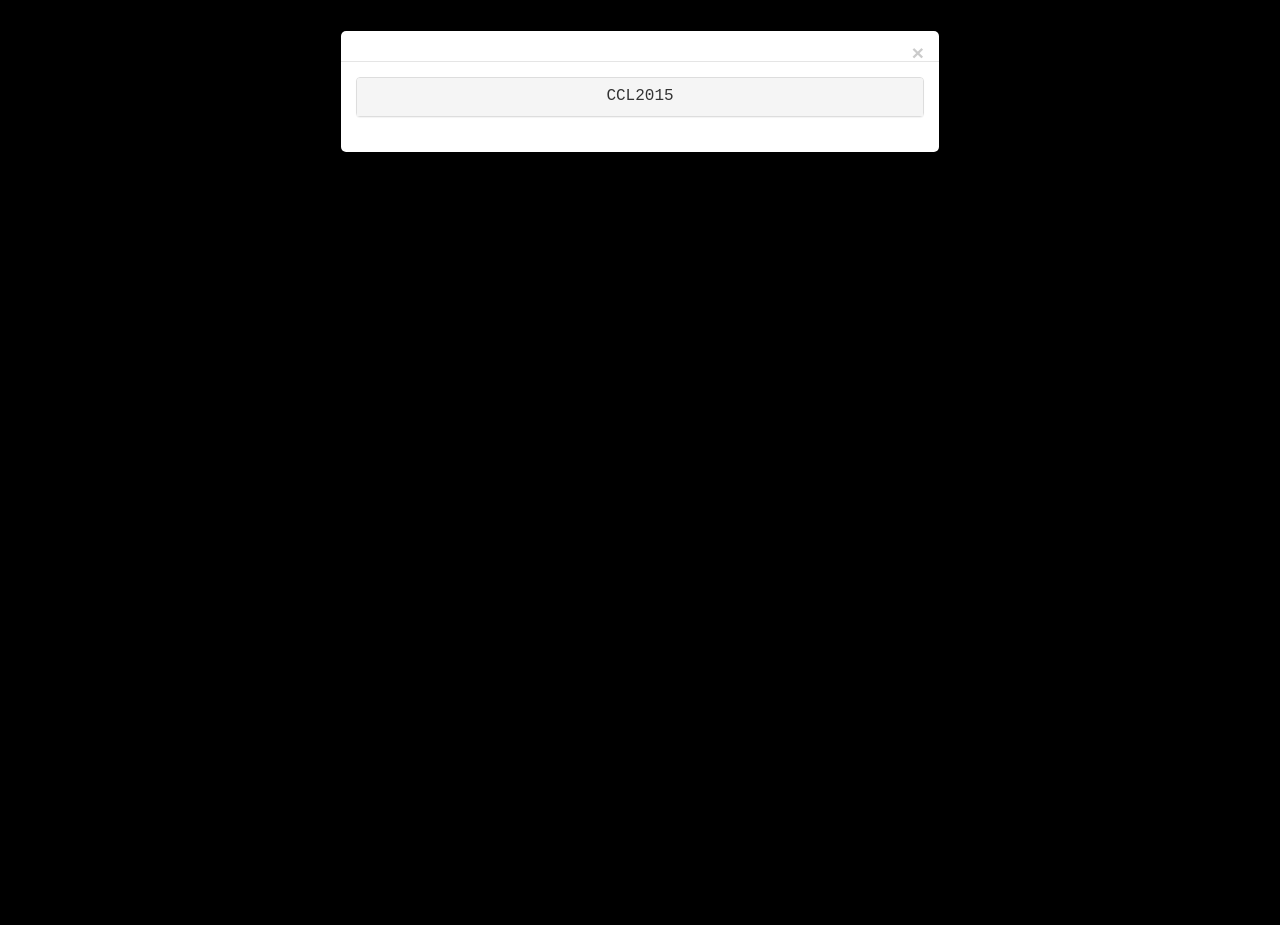
<file: proprioloop/index.html>
<!DOCTYPE html>
<html>
<head>
  <meta charset="utf-8">
  <meta http-equiv="X-UA-Compatible" content="IE=edge">
  <meta name="viewport" content="width=device-width, initial-scale=1">
  <!-- The above 3 meta tags *must* come first in the head; any other head content must come *after* these tags -->
  <title>App ver0</title>
  <!-- Bootstrap core CSS -->
  <link href="css/app.css" rel="stylesheet">

</head>
<body>
<!-- Modal -->
<div class="modal fade" id="loadModal" tabindex="-1" role="dialog" aria-labelledby="loadModalLabel" aria-hidden="true">


  <div class="modal-dialog">
    <div class="modal-content">
      <div class="modal-header text-center">
        <button type="button" class="close" data-dismiss="modal" aria-label="Close"><span aria-hidden="true">&times;</span></button>
      </div>

      <div class="modal-body text-center">
        <div class="panel-group" id="trc-accordion" role="tablist" aria-multiselectable="true">
        </div>
      </div>
    </div>
  </div>


</div>


<!-- <div class="modal fade" id="loadingModal" tabindex="-1" role="dialog" aria-labelledby="loadingModalLabel" aria-hidden="true">
  <div class="modal-dialog">
    <div class="modal-content">
      <div class="modal-header text-center">
        <button type="button" class="close" data-dismiss="modal" aria-label="Close"><span aria-hidden="true">&times;</span></button>

        <h4 class="modal-title" id="loadingModalLabel">Loading...</h4>
      </div>
      <div id="loadingText" class="modal-body text-center"></div>
      <div class="progress">
        <div id="loadingProgress" class="progress-bar" role="progressbar" aria-valuenow="0" aria-valuemin="0" aria-valuemax="100" style="width: 60%;">0%</div>
      </div>
    </div>
  </div>
</div> -->

<div class="modal fade" id="shortcutModal" tabindex="-1" role="dialog" aria-labelledby="myModalLabel" aria-hidden="true">


  <div class="modal-dialog">
    <div class="modal-content">
      <div class="modal-header">
        <button type="button" class="close" data-dismiss="modal" aria-label="Close"><span aria-hidden="true">&times;</span></button>
        <h4 class="modal-title" id="shortcutModalLabel">Keyboard Shortcuts</h4>
        <p class="'small">Most work on the marker selections</p>
      </div>
      <div class="modal-body text-center">
        <table class="table table-striped">
          <tr><th>Key</th><th>Action</th></tr>
          <tr><td>space</td><td>stop and start playback</td></tr>
          <tr><td>a</td><td>create path over the duration of the clip</td></tr>
          <tr><td>b</td><td>creates brush strokes along the ground</td></tr>
          <tr><td>c</td><td>creates a curve between the selected markers</td></tr>
          <tr><td>g</td><td>toggles the grid visibility</td></tr>
          <tr><td>k</td><td>show this dialog</td></tr>
          <tr><td>m</td><td>toggles the marker visibility</td></tr>
          <tr><td>o</td><td>open load dialog</td></tr>
          <tr><td>s</td><td>hide/show marker selection</td></tr>
          <tr><td>t</td><td>create trails from selected points</td></tr>
          <tr><td>u</td><td>create "up" arrows</td></tr>
          <tr><td>v</td><td>create "look-ahead" velocity vector arrows</td></tr>
          <tr><td>x</td><td>step one frame forward in time</td></tr>
          <tr><td>z</td><td>step one frame back in time</td></tr>
          <tr><td>`</td><td>remove all lines</td></tr>
          </tr>
        </table>
      </div>
    </div>
  </div>

</div>

<!-----                             ------>

<div id="gui"></div>


<script type="text/javascript" src="http://code.jquery.com/jquery-2.1.3.min.js"></script>
<script type="text/javascript" src="http://underscorejs.org/underscore-min.js"></script>
<script src="js/ext/jquery.ajax-progress.js"></script>
<script src="js/ext/bootstrap.min.js"></script>
<script src="js/ext/three.min.js"></script>
<script src="js/ext/threejs/controls/OrbitControls.js"></script>
<script src="js/ext/dat.gui.min.js"></script>
<script src="js/ext/buzz.js"></script>

<<script src="js/calc.js"></script>
<script src="js/vizoptions_initial.js"></script>
<script src="js/testParticle.js"></script>
<script src="js/app3_1_removeTrc.js"></script>


<!---<script src="js/app2.js"></script>
<script src="js/app_accel.js"></script>
<script src="js/app_accel_add_Sound.js"></script>-->


</body>
</html>
</file>
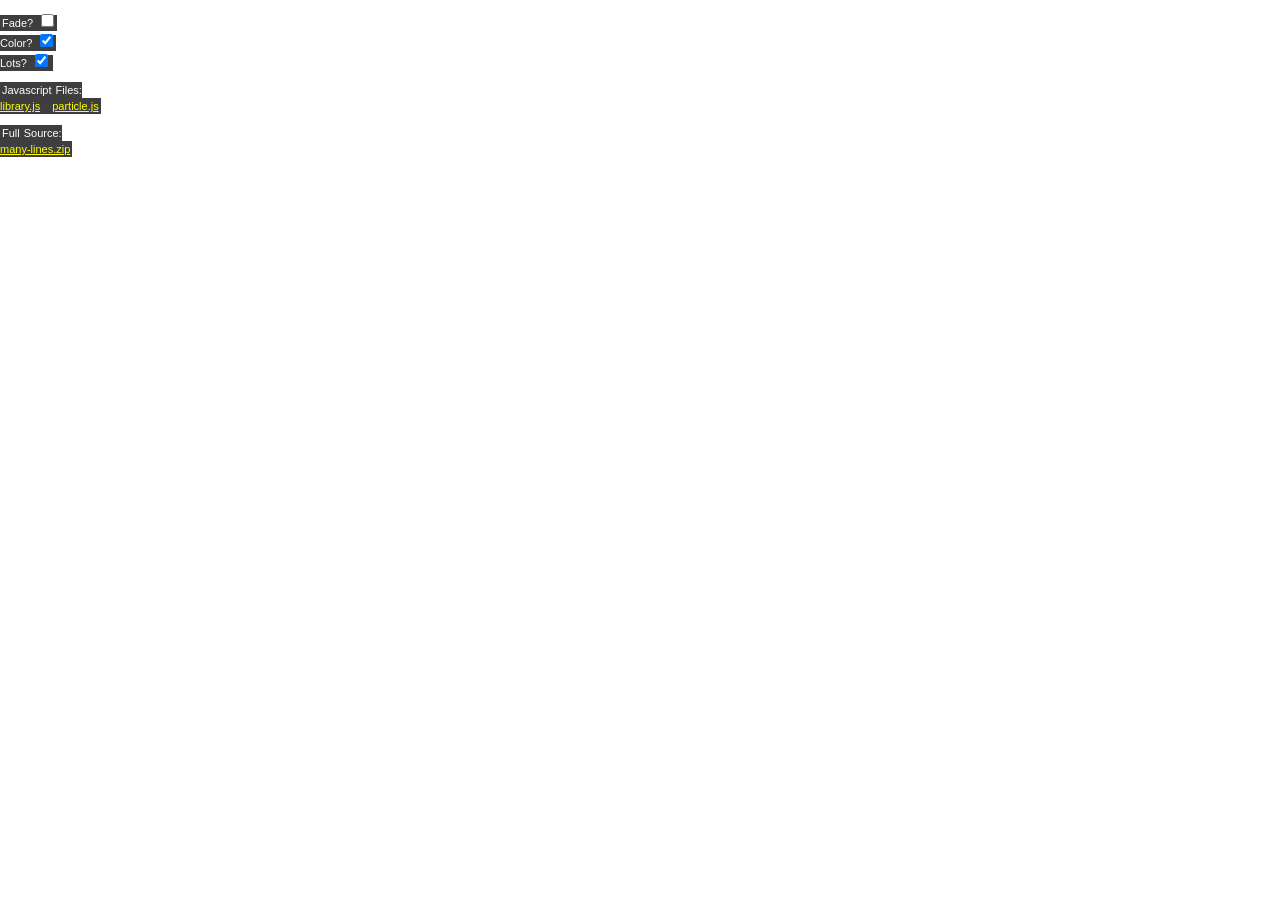
<file: example/drawLines/index.html>
<!DOCTYPE html>
<html lang="">
    <head>
        <meta http-equiv="Content-Type" content="text/html; charset=utf-8" />
        
    	<script type="text/javascript" src="http://www.google.com/jsapi"></script>
		<script type="text/javascript">
			google.load("jquery", "1.3.2");
			google.load("jqueryui", "1.7.2");
		</script>

		<!-- Import Explorer Canvas: Revision 63 -->
		<!--[if IE]><script src="static/js/explorercanvas/silverlight/excanvas.js"></script><![endif]-->
				
		<script src="static/js/adapted.particles.js" type="text/javascript"></script>
		<script src="static/js/adapted.library.js" type="text/javascript"></script>
		

		
		<script>
			//get a reference to the canvas
			$(document).ready(function() {
				init();
				initParticleSystem();
			});	
		</script>
		
		<link rel="stylesheet" href="static/css/styles.css" type="text/css" media="screen, projection"/>
		
        <title>Lines go all over the place.</title>

    </head>
	
	
    <body class="index">
    	<canvas height="700" width="700" id="canvas">&nbsp;</canvas>
    	
		<div id="explain">
		<!--	<p>
				<span>
				Accumulation of drawn lines, this time with options. Tested in Firefox 3.5 & Safari 4.0.2
				</span>
			</p>-->

			<p>
				<span>
				Fade? <input type="checkbox" name="fade" onclick="toggleFade()" /><br/>
				Color? <input type="checkbox" name="fade" checked="checked" onclick="toggleColor()" /><br/>
				Lots? <input type="checkbox" name="fade" checked="checked" onclick="toggleAmount()" /><br/>
				</span>
			</p>
			
			<p>
				<span>
				Javascript Files:<br/> <a href="static/js/adapted.library.js">library.js</a> &nbsp; <a href="static/js/adapted.particles.js">particle.js</a>
				</span>
			</p>
			
			<p>
				<span>
					Full Source:<br/> <a href="many-lines.zip">many-lines.zip</a>
				</span>
			</p>
		</div>
		
    </body>
</html>
</file>
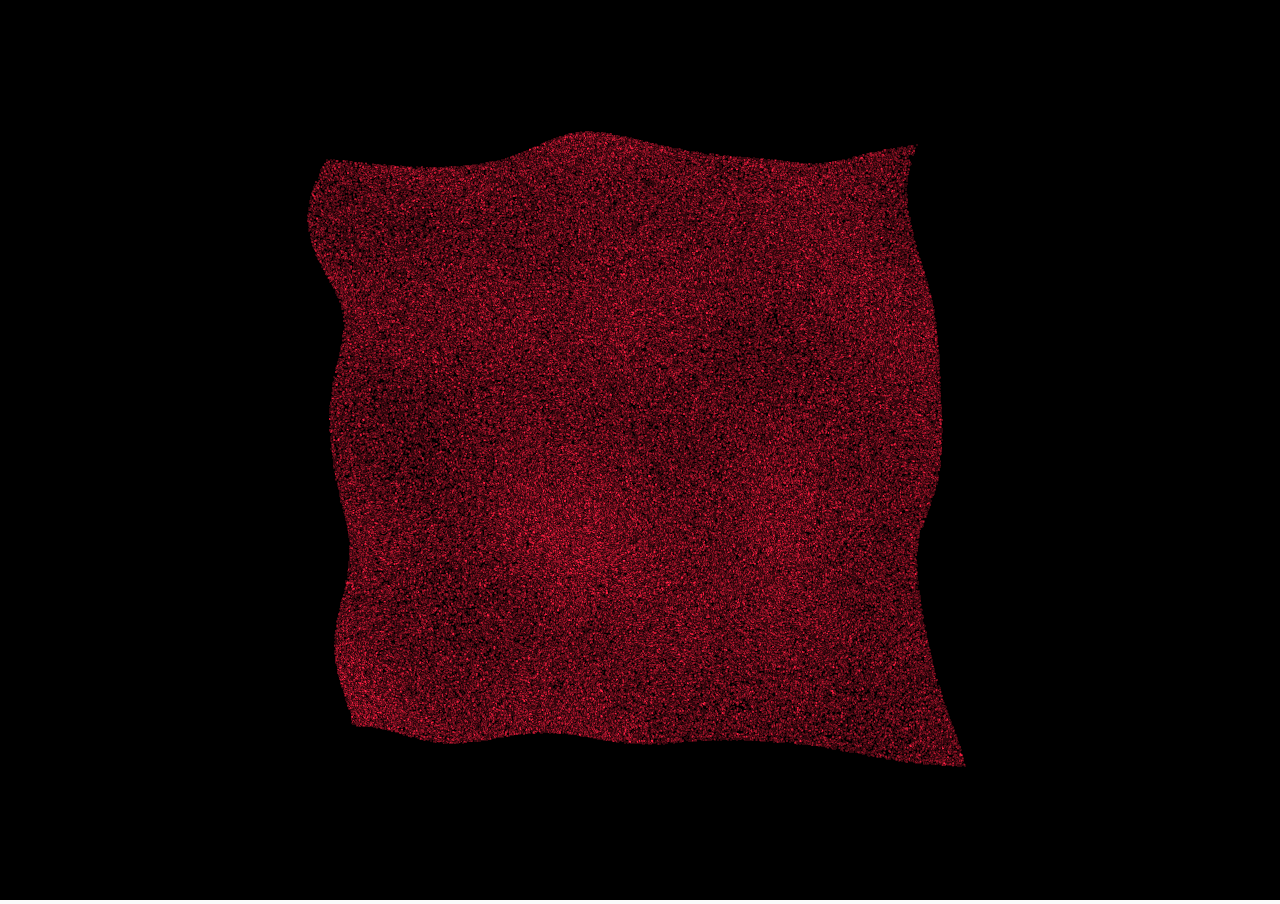
<file: example/vectorField/index.html>
<!doctype html>
<!--[if lt IE 7]>      <html class="no-js lt-ie9 lt-ie8 lt-ie7"> <![endif]-->
<!--[if IE 7]>         <html class="no-js lt-ie9 lt-ie8"> <![endif]-->
<!--[if IE 8]>         <html class="no-js lt-ie9"> <![endif]-->
<!--[if gt IE 8]><!--> <html class="no-js"> <!--<![endif]-->
<head>
    <meta charset="utf-8">
    <meta http-equiv="X-UA-Compatible" content="IE=edge">
    <title>ThreeJS Project</title>
    <meta name="description" content="">
    <!-- This assumes your project will be responsive -->
    <meta name="viewport" content="width=device-width">
    <!-- Place favicon.ico and apple-touch-icon.png in the root directory -->
    <link rel="stylesheet" href="css/main.css">
</head>
<body>
    <!--[if lt IE 10]>
<p class="browsehappy">You are using an <strong>outdated</strong> browser. Please <a href="http://browsehappy.com/">upgrade your browser</a> to improve your experience.</p>
<![endif]-->
    <script src="js/vendor/three.js"></script>
    <script src="js/vendor/GeometryUtils.js"></script>
    <script src="js/vendor/FBOUtils.js"></script>
    <script src="js/vendor/OrbitControls.js"></script>
    <script src="js/vendor/stats.min.js"></script>
    <script type="x-shader/x-vertex" id="fboVert">
varying vec2 vUv;

void main() 
{

vUv = vec2(uv.x, uv.y);

gl_Position = projectionMatrix * modelViewMatrix * vec4( position, 1.0 );

} 
    </script>
    <script type="x-shader/x-fragment" id="fboFrag">
// simulation
varying vec2 vUv;

uniform sampler2D tPositions;
uniform sampler2D origin;

uniform float timer;
uniform vec3 velocity;

vec4 mod289(vec4 x) {
return x - floor(x * (1.0 / 289.0)) * 289.0; }

float mod289(float x) {
return x - floor(x * (1.0 / 289.0)) * 289.0; }

vec4 permute(vec4 x) {
return mod289(((x*34.0)+1.0)*x);
}

float permute(float x) {
return mod289(((x*34.0)+1.0)*x);
}

vec4 taylorInvSqrt(vec4 r)
{
return 1.79284291400159 - 0.85373472095314 * r;
}

float taylorInvSqrt(float r)
{
return 1.79284291400159 - 0.85373472095314 * r;
}

vec4 grad4(float j, vec4 ip)
{
const vec4 ones = vec4(1.0, 1.0, 1.0, -1.0);
vec4 p,s;

p.xyz = floor( fract (vec3(j) * ip.xyz) * 7.0) * ip.z - 1.0;
p.w = 1.5 - dot(abs(p.xyz), ones.xyz);
s = vec4(lessThan(p, vec4(0.0)));
p.xyz = p.xyz + (s.xyz*2.0 - 1.0) * s.www; 

return p;
}

// (sqrt(5) - 1)/4 = F4, used once below
#define F4 0.309016994374947451

float snoise(vec4 v)
{
const vec4  C = vec4( 0.138196601125011,  // (5 - sqrt(5))/20  G4
                0.276393202250021,  // 2 * G4
                0.414589803375032,  // 3 * G4
               -0.447213595499958); // -1 + 4 * G4

// First corner
vec4 i  = floor(v + dot(v, vec4(F4)) );
vec4 x0 = v -   i + dot(i, C.xxxx);

// Other corners

// Rank sorting originally contributed by Bill Licea-Kane, AMD (formerly ATI)
vec4 i0;
vec3 isX = step( x0.yzw, x0.xxx );
vec3 isYZ = step( x0.zww, x0.yyz );
//  i0.x = dot( isX, vec3( 1.0 ) );
i0.x = isX.x + isX.y + isX.z;
i0.yzw = 1.0 - isX;
//  i0.y += dot( isYZ.xy, vec2( 1.0 ) );
i0.y += isYZ.x + isYZ.y;
i0.zw += 1.0 - isYZ.xy;
i0.z += isYZ.z;
i0.w += 1.0 - isYZ.z;

// i0 now contains the unique values 0,1,2,3 in each channel
vec4 i3 = clamp( i0, 0.0, 1.0 );
vec4 i2 = clamp( i0-1.0, 0.0, 1.0 );
vec4 i1 = clamp( i0-2.0, 0.0, 1.0 );

//  x0 = x0 - 0.0 + 0.0 * C.xxxx
//  x1 = x0 - i1  + 1.0 * C.xxxx
//  x2 = x0 - i2  + 2.0 * C.xxxx
//  x3 = x0 - i3  + 3.0 * C.xxxx
//  x4 = x0 - 1.0 + 4.0 * C.xxxx
vec4 x1 = x0 - i1 + C.xxxx;
vec4 x2 = x0 - i2 + C.yyyy;
vec4 x3 = x0 - i3 + C.zzzz;
vec4 x4 = x0 + C.wwww;

// Permutations
i = mod289(i); 
float j0 = permute( permute( permute( permute(i.w) + i.z) + i.y) + i.x);
vec4 j1 = permute( permute( permute( permute (
     i.w + vec4(i1.w, i2.w, i3.w, 1.0 ))
   + i.z + vec4(i1.z, i2.z, i3.z, 1.0 ))
   + i.y + vec4(i1.y, i2.y, i3.y, 1.0 ))
   + i.x + vec4(i1.x, i2.x, i3.x, 1.0 ));

// Gradients: 7x7x6 points over a cube, mapped onto a 4-cross polytope
// 7*7*6 = 294, which is close to the ring size 17*17 = 289.
vec4 ip = vec4(1.0/294.0, 1.0/49.0, 1.0/7.0, 0.0) ;

vec4 p0 = grad4(j0,   ip);
vec4 p1 = grad4(j1.x, ip);
vec4 p2 = grad4(j1.y, ip);
vec4 p3 = grad4(j1.z, ip);
vec4 p4 = grad4(j1.w, ip);

// Normalise gradients
vec4 norm = taylorInvSqrt(vec4(dot(p0,p0), dot(p1,p1), dot(p2, p2), dot(p3,p3)));
p0 *= norm.x;
p1 *= norm.y;
p2 *= norm.z;
p3 *= norm.w;
p4 *= taylorInvSqrt(dot(p4,p4));

// Mix contributions from the five corners
vec3 m0 = max(0.6 - vec3(dot(x0,x0), dot(x1,x1), dot(x2,x2)), 0.0);
vec2 m1 = max(0.6 - vec2(dot(x3,x3), dot(x4,x4)            ), 0.0);
m0 = m0 * m0;
m1 = m1 * m1;
return 49.0 * ( dot(m0*m0, vec3( dot( p0, x0 ), dot( p1, x1 ), dot( p2, x2 )))
       + dot(m1*m1, vec2( dot( p3, x3 ), dot( p4, x4 ) ) ) ) ;

}

void main() 
{
vec3 pos = texture2D( tPositions, vUv ).xyz;

pos.x += snoise(vec4(pos.x, pos.y, pos.z, timer/10000.0)) * 0.01;
pos.y += snoise(vec4(pos.x, pos.y, pos.z, 1.352+timer/10000.0)) * 0.01;
pos.z += snoise(vec4(pos.x, pos.y, pos.z, 12.352+timer/10000.0)) * 0.01;



// Write new position out
gl_FragColor = vec4(pos, 1.0);

}
    </script>

    <script type="x-shader/x-vertex" id="fboRenderVert">
uniform sampler2D map;

uniform float width;
uniform float height;

uniform float pointSize;

varying vec2 vUv;
varying vec4 vPosition;


// Pseudo random number generator
float rand(vec2 co)
{
return fract(sin(dot(co.xy ,vec2(12.9898,78.233))) * 43758.5453);
}


void main()
{

vUv = position.xy + vec2( 0.5 / width, 0.5 / height );

vec3 position = ( texture2D( map, vUv ).rgb  );

gl_PointSize = 2.0;
gl_Position = projectionMatrix * modelViewMatrix * vec4( position, 1.0 );

}
    </script>
    <script type="x-shader/x-fragment" id="fboRenderFrag">
uniform sampler2D map;
uniform float effector;

varying vec2 vUv;
varying vec4 vPosition;

void main() 
{
gl_FragColor = vec4( 0.8,0.1,0.2,1.0 );
gl_FragColor *= 0.5;


}

    </script>
    <script src="js/index.js"></script>
    <!--<div id="info">
    <h2>Vector field over Perlin Noise.</h2>
    <p>This is an update to my old uni project. I'm trying to learn FBO's usage and rendering to texture.</p>
    <p>Currently there are 512 * 512 particles. Probably there could be more, but the second graphics card in my MBP is broken, so I can't go full speed. THX APPLE :(</p>
        <p>Based on <a href="http://www.subimago.com/?action=viewArticle&articleId=45" target=_blank>experiment</a> by <a href="https://twitter.com/kenirdayaz" target=_blank>@kenirdayaz</a>.</p>
    <p> Catch me at <a href="https://twitter.com/mjanisz1" target=_blank>@mjanisz1</a>. </p>
    <p>(click and drag to rotate, scroll to zoom in/out)</p>
    </div>-->
    
<script>
  (function(i,s,o,g,r,a,m){i['GoogleAnalyticsObject']=r;i[r]=i[r]||function(){
  (i[r].q=i[r].q||[]).push(arguments)},i[r].l=1*new Date();a=s.createElement(o),
  m=s.getElementsByTagName(o)[0];a.async=1;a.src=g;m.parentNode.insertBefore(a,m)
  })(window,document,'script','//www.google-analytics.com/analytics.js','ga');

  ga('create', 'UA-52460028-2', 'auto');
  ga('send', 'pageview');

</script>
</body>
</html>
</file>
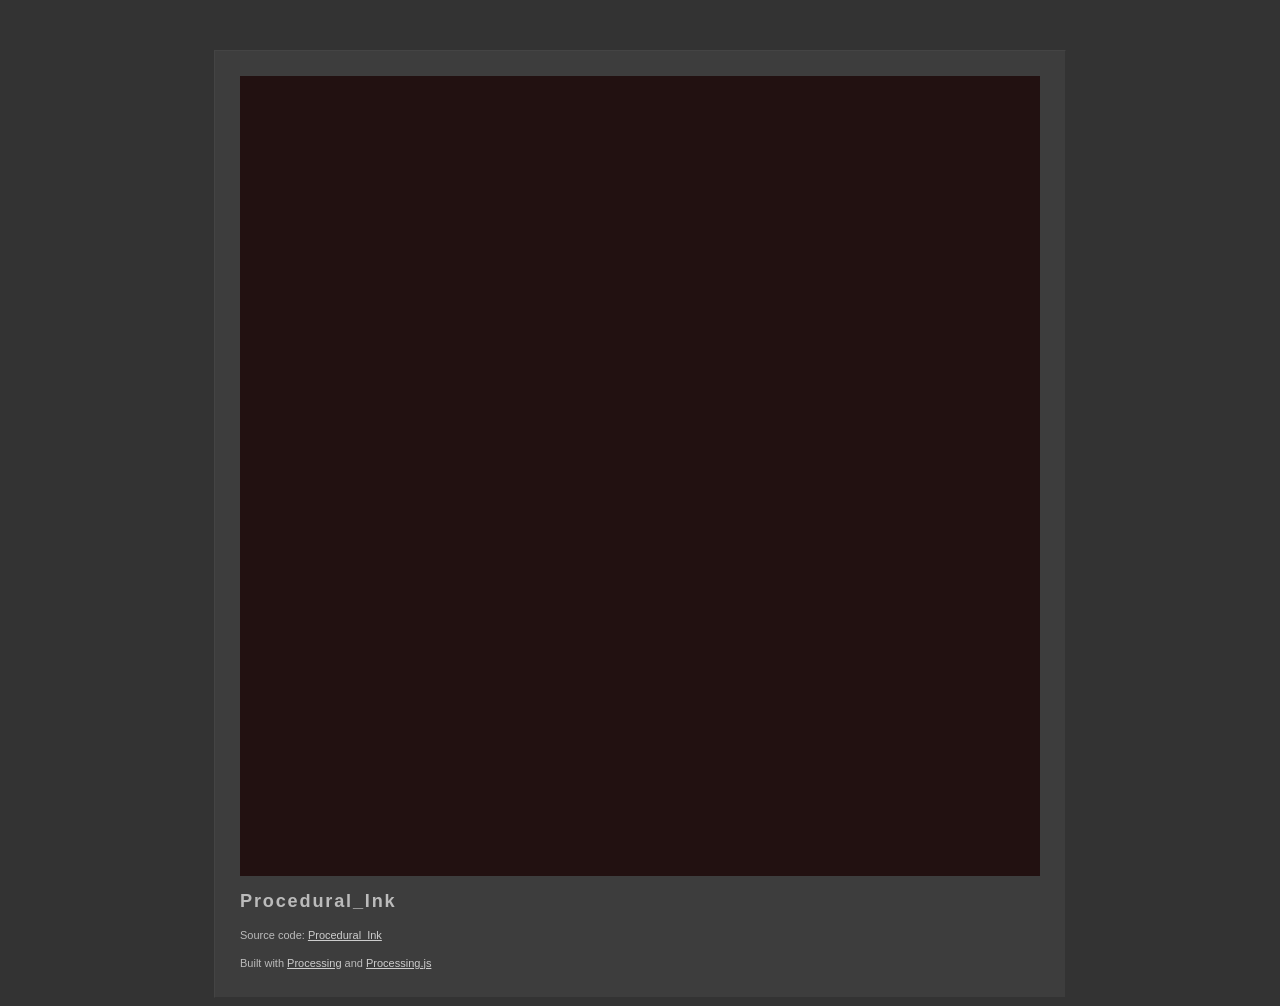
<file: processing/Procedural_Ink/index.html>
<!DOCTYPE html>
	<head>
		<meta http-equiv="content-type" content="text/html; charset=utf-8" />
		<title>Procedural_Ink : Built with Processing and Processing.js</title>
		<link rel="icon"  type="image/x-icon" href="[data-uri]" />
		<meta name="Generator" content="Processing" />
		<!-- - - - - - - - - - - - - - - - - - - - - 
		+
		+    Wondering how this works? 
		+
		+    Go to: http://processing.org/
		+    and: http://processingjs.org/
		+
		+ - - - - - - - - - - - - - - - - - - - - -->
		<style type="text/css">
	body {
	  background-color: #333; color: #bbb; line-height: normal;
	  font-family: Lucida Grande, Lucida Sans, Arial, Helvetica Neue, Verdana, Geneva, sans-serif;
	  font-size: 11px; font-weight: normal; text-decoration: none;
		  line-height: 1.5em;
	}
	a img { 
		border: 0px solid transparent;
	}
	a, a:link, a:visited, a:active, a:hover { 
		color: #cdcdcd; text-decoration: underline;
	}
	h1 {
	    font-family: Arial, Helvetica Neue, Verdana, Geneva, sans-serif;
		width: 100%; letter-spacing: 0.1em;
		margin-bottom: 1em; font-size: 1.65em;
	}
	canvas { 
		display: block; 
		outline: 0px; 
		margin-bottom: 1.5em; 
	}
	#content { 
		margin: 50px auto 0px auto; padding: 25px 25px 15px 25px;
		width: 800px; min-width: 300px; overflow: auto;
		border-left: 1px solid #444; border-top: 1px solid #444; 
		border-right: 1px solid #333; border-bottom: 1px solid #333;
		background-color: #3d3d3d;
	}
		</style>
		<!--[if lt IE 9]>
			<script type="text/javascript">alert("Your browser does not support the canvas tag.");</script>
		<![endif]-->
		<script src="processing.js" type="text/javascript"></script>
		<script type="text/javascript">
// convenience function to get the id attribute of generated sketch html element
function getProcessingSketchId () { return 'ProceduralInk'; }
</script>

	</head>
	<body>
		<div id="content">
			<div>
				<canvas id="ProceduralInk" data-processing-sources="Procedural_Ink.pde" 
						width="800" height="800">
					<p>Your browser does not support the canvas tag.</p>
					<!-- Note: you can put any alternative content here. -->
				</canvas>
				<noscript>
					<p>JavaScript is required to view the contents of this page.</p>
				</noscript>
	    	</div>
			<h1>Procedural_Ink</h1>
    		<p id="description"></p>
			<p id="sources">Source code: <a href="Procedural_Ink.pde">Procedural_Ink</a> </p>
			<p>
			Built with <a href="http://processing.org" title="Processing">Processing</a>
			and <a href="http://processingjs.org" title="Processing.js">Processing.js</a>
			</p>
		</div>
	</body>
</html>
</file>
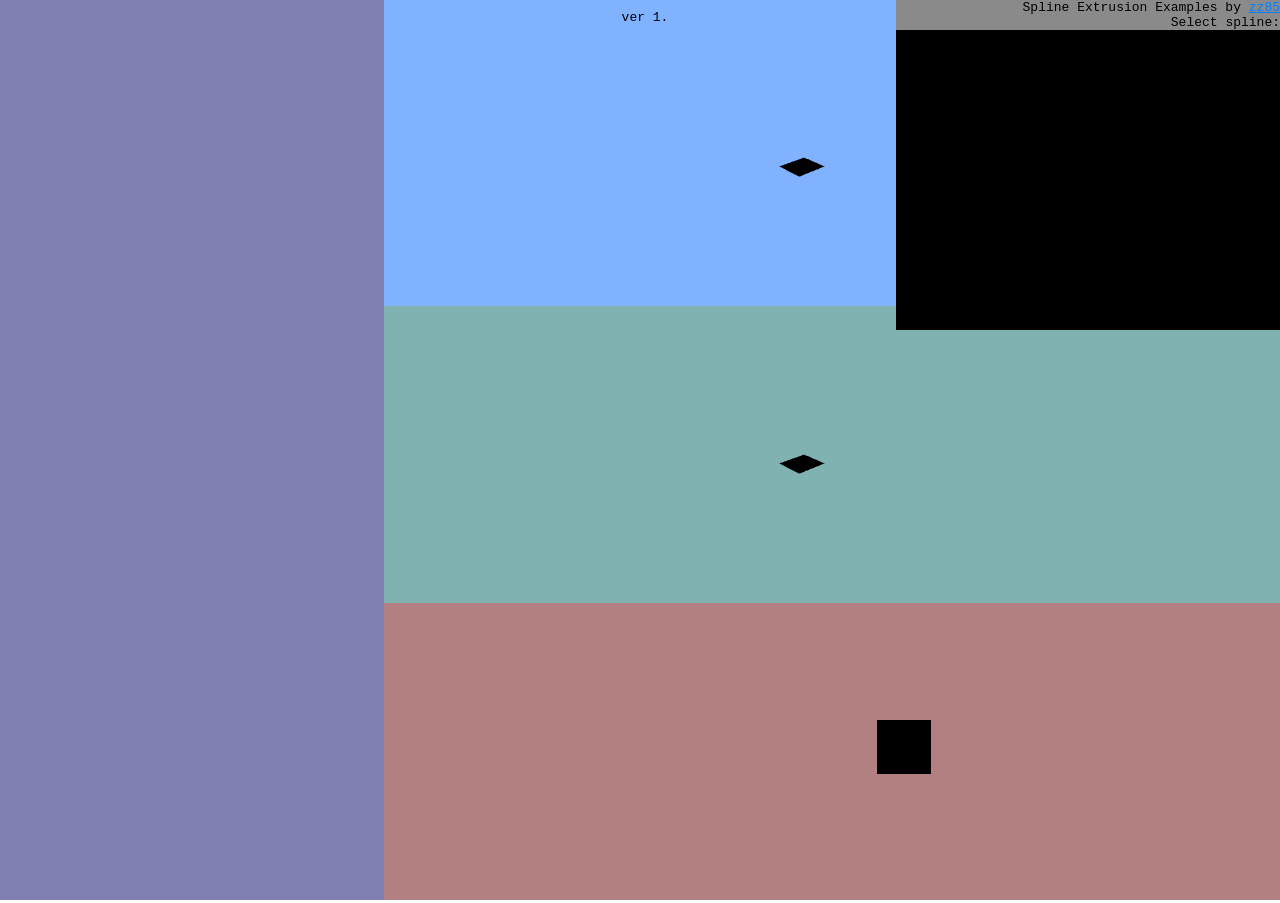
<file: proprioloop/analyzer1.html>
<!DOCTYPE html>
<html lang="en">
	<head>
		<title>three.js webgl - multiple views</title>
		<meta charset="utf-8">
		<meta name="viewport" content="width=device-width, user-scalable=no, minimum-scale=1.0, maximum-scale=1.0">
		<style>
			body {
				color: #000;
				font-family:Monospace;
				font-size:13px;
				text-align:center;

				background-color: #fff;
				margin: 0px;
				overflow: hidden;
			}

			#info {
				position: absolute;
				top: 5px; width: 100%;
				padding: 5px;
			}

			a {
				color: #0080ff;
			}

		</style>
	</head>
	<body>

		<div id="container"></div>
		<div id="container_right"></div>
		
		<div id="info">
			ver 1.
		</div>

		<script src="js/ext/three.min.js"></script>

		

		<script>


			var container, container_right;

			var views, scene, renderer;

			var mesh, group1, group2, group3, light;

			var mouseX = 0, mouseY = 0;

			var windowWidth, windowHeight;

			///////////////////////////////

			var pCamera, pScene, pRenderer;

			var views = [
				{
					left: 0,
					bottom: 0,
					width: 0.3,
					height: 1.0,
					background: new THREE.Color().setRGB( 0.5, 0.5, 0.7 ),
					eye: [ 0, 300, 1800 ],
					up: [ 0, 1, 0 ],
					fov: 30,
					updateCamera: function ( camera, scene, mouseX, mouseY ) {
					  camera.position.x += mouseX * 0.05;
					  camera.position.x = Math.max( Math.min( camera.position.x, 2000 ), -2000 );
					  camera.lookAt( scene.position );
					}
				},
				{ 
					left: 0.3,
					bottom: 0,
					width: 0.7,
					height: 0.34,
					background: new THREE.Color().setRGB( 0.7, 0.5, 0.5 ),
					eye: [ 0, 1800, 0 ],
					up: [ 0, 0, 1 ],
					fov: 45,
					updateCamera: function ( camera, scene, mouseX, mouseY ) {
					  camera.position.x -= mouseX * 0.05;
					  camera.position.x = Math.max( Math.min( camera.position.x, 2000 ), -2000 );
					  camera.lookAt( camera.position.clone().setY( 0 ) );
					}
				},
				{ 
					left: 0.3,
					bottom: 0.33,
					width: 0.7,
					height: 0.34,
					background: new THREE.Color().setRGB( 0.5, 0.7, 0.7 ),
					eye: [ 1400, 800, 1400 ],
					up: [ 0, 1, 0 ],
					fov: 60,
					updateCamera: function ( camera, scene, mouseX, mouseY ) {
					  camera.position.y -= mouseX * 0.05;
					  camera.position.y = Math.max( Math.min( camera.position.y, 1600 ), -1600 );
					  camera.lookAt( scene.position );
					}
				},
				{ 
					left: 0.3,
					bottom: 0.66,
					width: 0.7,
					height: 0.34,
					background: new THREE.Color().setRGB( 0.5, 0.7, 1.0 ),
					eye: [ 1400, 800, 1400 ],
					up: [ 0, 1, 0 ],
					fov: 60,
					updateCamera: function ( camera, scene, mouseX, mouseY ) {
					  camera.position.y -= mouseX * 0.05;
					  camera.position.y = Math.max( Math.min( camera.position.y, 1600 ), -1600 );
					  camera.lookAt( scene.position );
					}
				}
			];

			init();
			animate();

			function init() {

				container = document.getElementById( 'container' );

				for (var ii =  0; ii < views.length; ++ii ) {

					var view = views[ii];
					camera = new THREE.PerspectiveCamera( view.fov, window.innerWidth / window.innerHeight, 1, 10000 );
					camera.position.x = view.eye[ 0 ];
					camera.position.y = view.eye[ 1 ];
					camera.position.z = view.eye[ 2 ];
					camera.up.x = view.up[ 0 ];
					camera.up.y = view.up[ 1 ];
					camera.up.z = view.up[ 2 ];
					view.camera = camera;
				}

				scene = new THREE.Scene();

				light = new THREE.DirectionalLight( 0xffffff );
				light.position.set( 0, 0, 1 );
				scene.add( light );

				// shadow

				var canvas = document.createElement( 'canvas' );
				canvas.width = 128;
				canvas.height = 128;

				var context = canvas.getContext( '2d' );
				var gradient = context.createRadialGradient( canvas.width / 3, canvas.height / 3, 0, canvas.width / 3, canvas.height / 3, canvas.width / 3 );
				gradient.addColorStop( 0.1, 'rgba(0,0,0,0.15)' );
				gradient.addColorStop( 1, 'rgba(0,0,0,0)' );

				context.fillStyle = gradient;
				context.fillRect( 0, 0, canvas.width, canvas.height );

				var shadowTexture = new THREE.Texture( canvas );
				shadowTexture.needsUpdate = true;

				var shadowMaterial = new THREE.MeshBasicMaterial( { map: shadowTexture, transparent: false } );
				var shadowGeo = new THREE.PlaneBufferGeometry( 300, 300, 1, 1 );


				mesh = new THREE.Mesh( shadowGeo, shadowMaterial );
				mesh.position.x = - 400;
				mesh.position.y = - 250;
				mesh.rotation.x = - Math. PI / 2;
				scene.add( mesh );

				var faceIndices = [ 'a', 'b', 'c', 'd' ];

				var color, f, f2, f3, p, n, vertexIndex,

					radius = 200,

					geometry  = new THREE.IcosahedronGeometry( radius, 1 ),
					geometry2 = new THREE.IcosahedronGeometry( radius, 1 ),
					geometry3 = new THREE.IcosahedronGeometry( radius, 1 );

				for ( var i = 0; i < geometry.faces.length; i ++ ) {

					f  = geometry.faces[ i ];
					f2 = geometry2.faces[ i ];
					f3 = geometry3.faces[ i ];

					n = ( f instanceof THREE.Face3 ) ? 3 : 4;

					for( var j = 0; j < n; j++ ) {

						vertexIndex = f[ faceIndices[ j ] ];

						p = geometry.vertices[ vertexIndex ];

						color = new THREE.Color( 0xffffff );
						color.setHSL( ( p.y / radius + 1 ) / 2, 1.0, 0.5 );

						f.vertexColors[ j ] = color;

						color = new THREE.Color( 0xffffff );
						color.setHSL( 0.0, ( p.y / radius + 1 ) / 2, 0.5 );

						f2.vertexColors[ j ] = color;

						color = new THREE.Color( 0xffffff );
						color.setHSL( 0.125 * vertexIndex/geometry.vertices.length, 1.0, 0.5 );

						f3.vertexColors[ j ] = color;
					}
				}


				var materials = [

					new THREE.MeshLambertMaterial( { color: 0xffffff, shading: THREE.FlatShading, vertexColors: THREE.VertexColors } ),
					new THREE.MeshBasicMaterial( { color: 0x000000, shading: THREE.FlatShading, wireframe: true, transparent: true } )

				];

				group1 = THREE.SceneUtils.createMultiMaterialObject( geometry, materials );
				group1.position.x = -400;
				group1.rotation.x = -1.87;
			//	scene.add( group1 );

				group2 = THREE.SceneUtils.createMultiMaterialObject( geometry2, materials );
				group2.position.x = 400;
				group2.rotation.x = 0;
			//	scene.add( group2 );

				group3 = THREE.SceneUtils.createMultiMaterialObject( geometry3, materials );
				group3.position.x = 0;
				group3.rotation.x = 0;
				//scene.add( group3 );

				renderer = new THREE.WebGLRenderer( { antialias: true } );
				renderer.setPixelRatio( window.devicePixelRatio );
				renderer.setSize( window.innerWidth, window.innerHeight );

				container.appendChild( renderer.domElement );

/////////////////////////////////////////////////////////////////////////////////////////////////
/////////////////////////////////////////////////////////////////////////////////////////////////
/////////////////////////////////////////////////////////////////////////////////////////////////

				container_right = document.getElementById( 'container_right' );

				var pCamera = new THREE.PerspectiveCamera( 70, window.innerWidth / window.innerHeight, 1, 10000 );
				pCamera.position.set(0, 300, 1800);
					// pCamera.up.x = view.up[ 0 ];
					// pCamera.up.y = view.up[ 1 ];
					// pCamera.up.z = view.up[ 2 ];
				
				pScene = new THREE.Scene();
				pScene.add( pCamera );

				var pLight = new THREE.DirectionalLight( 0xffffff );
				pLight.position.set( 0, 0, 1 );
				pScene.add( pLight );

				var pGeometry = new THREE.BoxGeometry( 1, 1, 1 );
				var pMaterial = new THREE.MeshBasicMaterial( {color: 0x00ff00} );
				var cube = new THREE.Mesh( pGeometry, pMaterial );
				pScene.add( cube );

				pRenderer = new THREE.WebGLRenderer( { antialias: true } );
				pRenderer.setPixelRatio( window.devicePixelRatio );
				pRenderer.setSize( window.innerWidth*0.7, window.innerHeight/3 );

				container.appendChild( renderer.domElement );

				container_right.style.position = 'absolute';
            	container_right.style.background = '#8A8A8A';
            	container_right.style.right = '0px';
            	container_right.style.top = '0px';
            	container_right.style.width = '30%';
            	container_right.style.height = '30%';
            	container_right.style.textAlign = 'right';
            	container_right.innerHTML = 'Spline Extrusion Examples by <a href="http://www.lab4games.net/zz85/blog">zz85</a><br/>Select spline:';
          		
          		container_right.appendChild(pRenderer.domElement);


				document.addEventListener( 'mousemove', onDocumentMouseMove, false );

			}

			function onDocumentMouseMove( event ) {

				mouseX = ( event.clientX - windowWidth / 2 );
				mouseY = ( event.clientY - windowHeight / 2 );

			}

			function updateSize() {

				if ( windowWidth != window.innerWidth || windowHeight != window.innerHeight ) {

					windowWidth  = window.innerWidth;
					windowHeight = window.innerHeight;

					renderer.setSize ( windowWidth, windowHeight );
					pRenderer.setSize( windowWidth*0.7, windowHeight/3 );

				}

			}

			function animate() {

				render();

				requestAnimationFrame( animate );
			}

			function render() {

				updateSize();
 
					pRenderer.render( pScene, pCamera );
				for ( var ii = 0; ii < views.length; ++ii ) {
					

					view = views[ii];
					camera = view.camera;

					view.updateCamera( camera, scene, mouseX, mouseY );

					var left   = Math.floor( windowWidth  * view.left );
					var bottom = Math.floor( windowHeight * view.bottom );
					var width  = Math.floor( windowWidth  * view.width );
					var height = Math.floor( windowHeight * view.height );
					renderer.setViewport( left, bottom, width, height );
					renderer.setScissor( left, bottom, width, height );
					renderer.enableScissorTest ( true );
					renderer.setClearColor( view.background );

					camera.aspect = width / height;
					camera.updateProjectionMatrix();

					renderer.render( scene, camera );
				}

			//	pCamera.updateProjectionMatrix();
				

			}

		</script>

	</body>
</html>
</file>
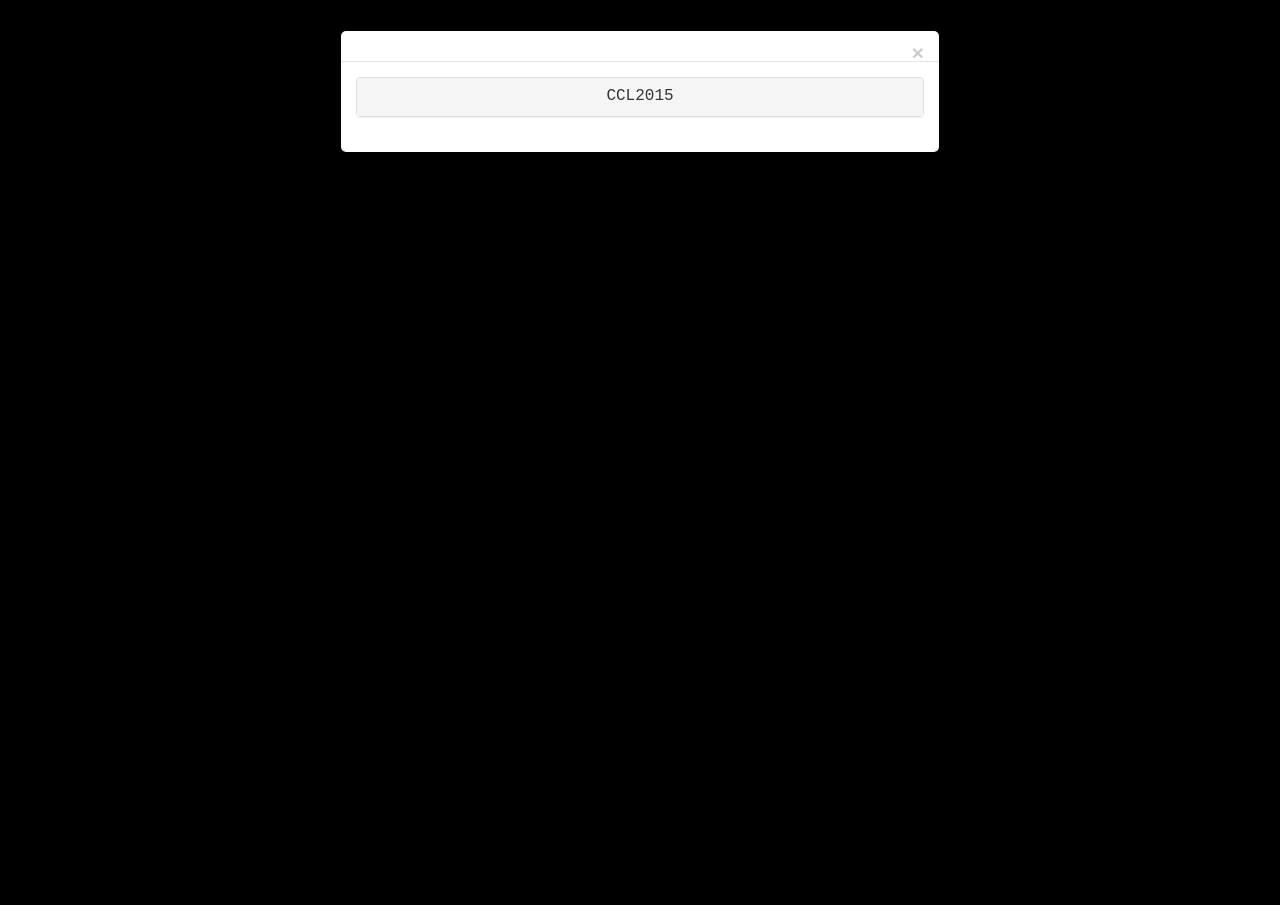
<file: proprioloop/index1.html>
<!DOCTYPE html>
<html>
<head>
  <meta charset="utf-8">
  <meta http-equiv="X-UA-Compatible" content="IE=edge">
  <meta name="viewport" content="width=device-width, initial-scale=1">
  <!-- The above 3 meta tags *must* come first in the head; any other head content must come *after* these tags -->
  <title>App ver0</title>
  <!-- Bootstrap core CSS -->
  <link href="css/app.css" rel="stylesheet">

</head>
<body>
<!-- Modal -->
<div class="modal fade" id="loadModal" tabindex="-1" role="dialog" aria-labelledby="loadModalLabel" aria-hidden="true">


  <div class="modal-dialog">
    <div class="modal-content">
      <div class="modal-header text-center">
        <button type="button" class="close" data-dismiss="modal" aria-label="Close"><span aria-hidden="true">&times;</span></button>
      </div>

      <div class="modal-body text-center">
        <div class="panel-group" id="trc-accordion" role="tablist" aria-multiselectable="true">
        </div>
      </div>
    </div>
  </div>


</div>

<!--
<div class="modal fade" id="loadingModal" tabindex="-1" role="dialog" aria-labelledby="loadingModalLabel" aria-hidden="true">
  <div class="modal-dialog">
    <div class="modal-content">
      <div class="modal-header text-center">
        <button type="button" class="close" data-dismiss="modal" aria-label="Close"><span aria-hidden="true">&times;</span></button>

        <h4 class="modal-title" id="loadingModalLabel">Loading...</h4>
      </div>
      <div id="loadingText" class="modal-body text-center"></div>
      <div class="progress">
        <div id="loadingProgress" class="progress-bar" role="progressbar" aria-valuenow="0" aria-valuemin="0" aria-valuemax="100" style="width: 60%;">0%</div>
      </div>
    </div>
  </div>
</div>
-->

<div class="modal fade" id="shortcutModal" tabindex="-1" role="dialog" aria-labelledby="myModalLabel" aria-hidden="true">


  <div class="modal-dialog">
    <div class="modal-content">
      <div class="modal-header">
        <button type="button" class="close" data-dismiss="modal" aria-label="Close"><span aria-hidden="true">&times;</span></button>
        <h4 class="modal-title" id="shortcutModalLabel">Keyboard Shortcuts</h4>
        <p class="'small">Most work on the marker selections</p>
      </div>
      <div class="modal-body text-center">
        <table class="table table-striped">
          <tr><th>Key</th><th>Action</th></tr>
          <tr><td>space</td><td>stop and start playback</td></tr>
          <tr><td>a</td><td>create path over the duration of the clip</td></tr>
          <tr><td>b</td><td>creates brush strokes along the ground</td></tr>
          <tr><td>c</td><td>creates a curve between the selected markers</td></tr>
          <tr><td>g</td><td>toggles the grid visibility</td></tr>
          <tr><td>k</td><td>show this dialog</td></tr>
          <tr><td>m</td><td>toggles the marker visibility</td></tr>
          <tr><td>o</td><td>open load dialog</td></tr>
          <tr><td>s</td><td>hide/show marker selection</td></tr>
          <tr><td>t</td><td>create trails from selected points</td></tr>
          <tr><td>u</td><td>create "up" arrows</td></tr>
          <tr><td>v</td><td>create "look-ahead" velocity vector arrows</td></tr>
          <tr><td>x</td><td>step one frame forward in time</td></tr>
          <tr><td>z</td><td>step one frame back in time</td></tr>
          <tr><td>`</td><td>remove all lines</td></tr>
          </tr>
        </table>
      </div>
    </div>
  </div>

</div>



<div id="gui"></div>


<script type="text/javascript" src="http://code.jquery.com/jquery-2.1.3.min.js"></script>
<script type="text/javascript" src="http://underscorejs.org/underscore-min.js"></script>
<script src="js/ext/jquery.ajax-progress.js"></script>
<script src="js/ext/bootstrap.min.js"></script>
<script src="js/ext/three.min.js"></script>
<script src="js/ext/threejs/controls/OrbitControls.js"></script>
<script src="js/ext/dat.gui.min.js"></script>
<script src="js/ext/buzz.js"></script>
<!--
<<script src="js/calc.js"></script>
<script src="js/vizoptions_initial.js"></script>
<script src="js/testParticle.js"></script>
<script src="js/app3_1_removeTrc.js"></script>
-<script src="js/app2.js"></script>
<script src="js/app_accel.js"></script>


-->
<script src="js/app_accel.js"></script>


</body>
</html>
</file>
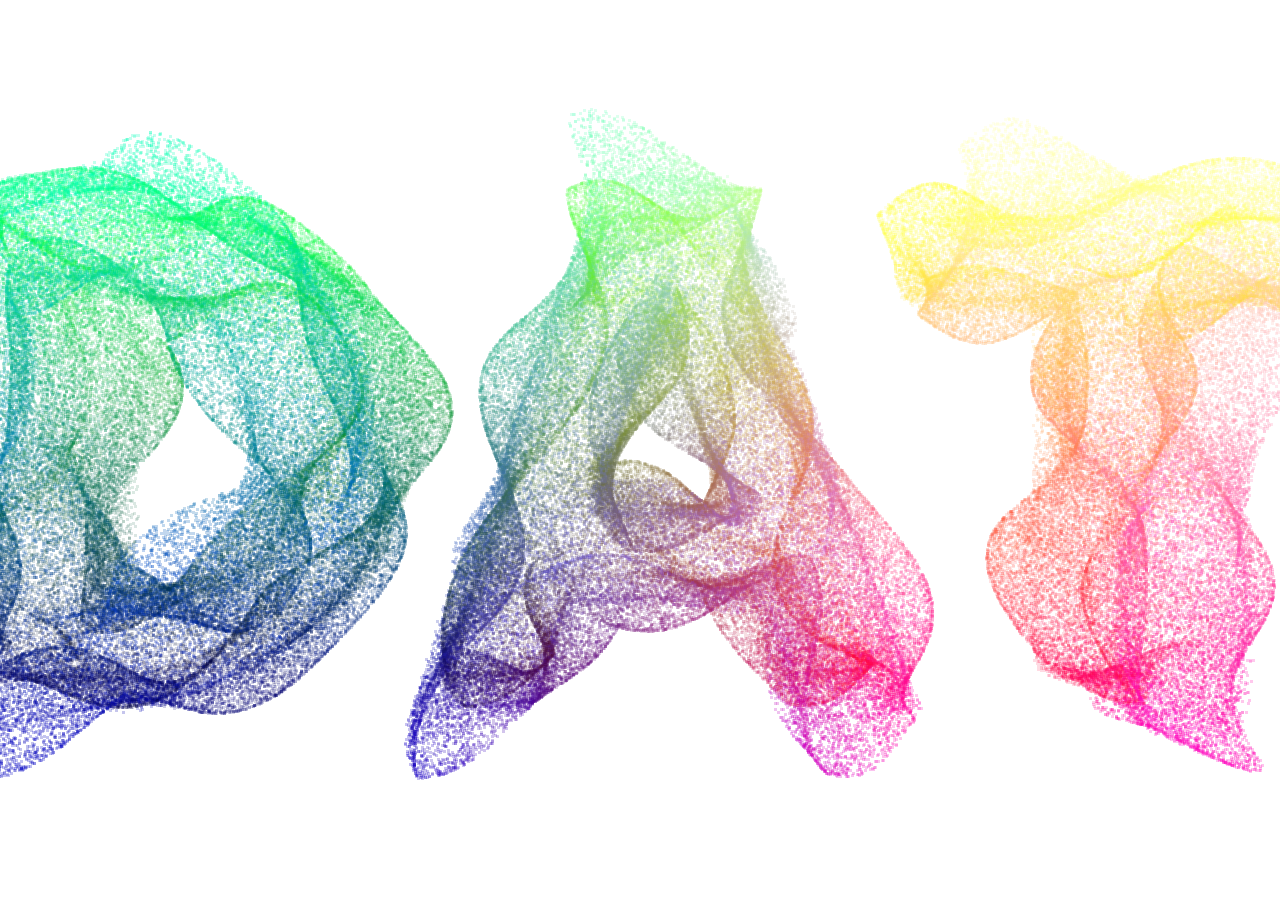
<file: example/textParticle/particles_zz85.html>
<!DOCTYPE html>
<html lang="en">
	<head>
		<meta http-equiv="Content-Type" content="text/html; charset=UTF-8">
		<meta charset="utf-8">
		<meta name="viewport" content="width=device-width, user-scalable=no, minimum-scale=1.0, maximum-scale=1.0">
		<style>
			body {
				font-family: Monospace;
				background-color: #ffffff;
				margin: 0px;
				overflow: hidden;
			}

			#info {
				color: #ffffff;

				font-family: Monospace;
				font-size: 13px;
				text-align: center;
				font-weight: bold;

				position: absolute;
				top: 0px; width: 100%;
				padding: 5px;
			}

			a {

				color: #0040ff;

			}
		</style>
	</head>
	<body>

		<script type="text/javascript">
		  var _gaq = _gaq || [];
		  _gaq.push(['_setAccount', 'UA-86951-7']);
		  _gaq.push(['_trackPageview']);

		  (function() {
		    var ga = document.createElement('script'); ga.type = 'text/javascript'; ga.async = true;
		    ga.src = ('https:' == document.location.protocol ? 'https://ssl' : 'http://www') + '.google-analytics.com/ga.js';
		    (document.getElementsByTagName('head')[0] || document.getElementsByTagName('body')[0]).appendChild(ga);
		  })();
		</script>

		<script src="three.min.js"></script>
		<script src="FBOUtils.js"></script>
		<script src="OrbitControls2.js"></script>

		<script src="helvetiker_bold.typeface.js"></script>

		<script id="texture_vertex_simulation_shader" type="x-shader/x-vertex">
				
			varying vec2 vUv;

			void main() {

				vUv = vec2(uv.x, 1.0 - uv.y);
				gl_Position = projectionMatrix * modelViewMatrix * vec4( position, 1.0 );

			}

		</script>
		<script id="texture_fragment_simulation_shader" type="x-shader/x-fragment">
				
			// simulation
			varying vec2 vUv;
			
			uniform sampler2D tPositions;
			uniform sampler2D origin;
			
			uniform float timer;


			float rand(vec2 co){
			    return fract(sin(dot(co.xy ,vec2(12.9898,78.233))) * 43758.5453);
			}
		
			void main() {


				vec3 pos = texture2D( tPositions, vUv ).xyz;


				if ( rand(vUv + timer ) > 0.97 ) {

					pos = texture2D( origin, vUv ).xyz;


				} else {

					float x = pos.x + timer;
					float y = pos.y;
					float z = pos.z;

					pos.x += sin( y * 7.0 ) * cos( z * 12.0 ) * 0.005;
					pos.y += sin( x * 8.0 ) * cos( z * 13.0 ) * 0.005;
					pos.z += sin( x * 9.0 ) * cos( y * 14.0 ) * 0.005;

				}


				// Write new position out
				gl_FragColor = vec4(pos, 1.0);


			}


		</script>

		<!-- zz85 - end simulations -->

		<script id="vs-particles" type="x-shader/x-vertex">

			uniform sampler2D map;

			uniform float width;
			uniform float height;

			uniform float pointSize;

			varying vec2 vUv;
			varying vec4 vPosition;

			void main() {

				vUv = position.xy + vec2( 0.5 / width, 0.5 / height );

				vec3 color = texture2D( map, vUv ).rgb * 200.0 - 100.0;

				gl_PointSize = pointSize;
				gl_Position = projectionMatrix * modelViewMatrix * vec4( color, 1.0 );
				// gl_Position = projectionMatrix * modelViewMatrix * vec4( position * 200.0, 1.0 );

			}

		</script>

		<script id="fs-particles" type="x-shader/x-fragment">

			uniform sampler2D map;

			varying vec2 vUv;
			varying vec4 vPosition;

			void main() {

				float depth = smoothstep( 750.0, -500.0, gl_FragCoord.z / gl_FragCoord.w );
				gl_FragColor = vec4( texture2D( map, vUv ).xyz, depth );

			}

		</script>

		<script id="vs-copy" type="x-shader/x-vertex">

			uniform sampler2D map;
			varying vec2 vUv;

			void main() {

				vUv = position.xy;
				gl_Position = projectionMatrix * modelViewMatrix * vec4( position, 1.0 );

			}

		</script>

		<script id="fs-copy" type="x-shader/x-fragment">

			uniform sampler2D map;
			varying vec2 vUv;

			void main() {

				gl_FragColor = texture2D( map, vUv );

			}

		</script>

		<script>

			var container;

			var scene, camera, light, renderer;
			var geometry, cube, mesh, material;
			var mouse;

			var data, texture, points;

			var fboParticles, rtTexturePos, rtTexturePos2, simulationShader;

			init();
			animate();

			function init() {

				container = document.createElement( 'div' );
				document.body.appendChild( container );

				renderer = new THREE.WebGLRenderer( { antialias: false } );
				renderer.setSize( window.innerWidth, window.innerHeight );
				container.appendChild( renderer.domElement );

				scene = new THREE.Scene();

				camera = new THREE.PerspectiveCamera( 50, window.innerWidth / window.innerHeight, 1, 1000 );
				scene.add( camera );

				controls = new THREE.OrbitControls2( camera );
				controls.radius = 400;
				controls.speed = 3;

				//

				var width = 512, height = 512;
				// var width = 64, height = 64;
				// var width = 128, height = 128;

				if ( ! renderer.context.getExtension( 'OES_texture_float' ) ) {

					alert( 'OES_texture_float is not :(' );

				}

				// Start Creation of DataTexture
				// Could it be simplified with THREE.FBOUtils.createTextureFromData(textureWidth, textureWidth, data); ?

				data = new Float32Array( width * height * 3 );

				var textGeo = new THREE.TextGeometry( "DAT", {

					size: 1,
					height: 0.5,
					curveSegments: 0,

					font: "helvetiker",
					weight: "bold",
					style: "normal",

					bevelThickness: 2,
					bevelSize: 5,
					bevelEnabled: false

				});

				textGeo.applyMatrix( new THREE.Matrix4().makeTranslation( -0.9, 0, 0.2 ) );

				points = THREE.GeometryUtils.randomPointsInGeometry( textGeo, data.length / 3 );

				for ( var i = 0, j = 0, l = data.length; i < l; i += 3, j += 1 ) {

					data[ i ] = points[ j ].x;
					data[ i + 1 ] = points[ j ].y;
					data[ i + 2 ] = points[ j ].z;

				}

				console.log( data.length / 3 );

				texture = new THREE.DataTexture( data, width, height, THREE.RGBFormat, THREE.FloatType );
				texture.minFilter = THREE.NearestFilter;
				texture.magFilter = THREE.NearestFilter;
				texture.needsUpdate = true;

				// zz85 - fbo init

				rtTexturePos = new THREE.WebGLRenderTarget(width, height, {
					wrapS:THREE.RepeatWrapping,
					wrapT:THREE.RepeatWrapping,
					minFilter: THREE.NearestFilter,
					magFilter: THREE.NearestFilter,
					format: THREE.RGBFormat,
					type:THREE.FloatType,
					stencilBuffer: false
				});

				rtTexturePos2 = rtTexturePos.clone();

				simulationShader = new THREE.ShaderMaterial({

					uniforms: {
						tPositions: { type: "t", value: texture },
						origin: { type: "t", value: texture },
						timer: { type: "f", value: 0}
					},

					vertexShader: document.getElementById('texture_vertex_simulation_shader').textContent,
					fragmentShader:  document.getElementById('texture_fragment_simulation_shader').textContent

				});

				fboParticles = new THREE.FBOUtils( width, renderer, simulationShader );
				fboParticles.renderToTexture(rtTexturePos, rtTexturePos2);

				fboParticles.in = rtTexturePos;
				fboParticles.out = rtTexturePos2;


				geometry = new THREE.Geometry();

				for ( var i = 0, l = width * height; i < l; i ++ ) {

					var vertex = new THREE.Vector3();
					vertex.x = ( i % width ) / width ;
					vertex.y = Math.floor( i / width ) / height;
					geometry.vertices.push( vertex );

				}

				material = new THREE.ShaderMaterial( {

					uniforms: {

						"map": { type: "t", value: rtTexturePos },
						"width": { type: "f", value: width },
						"height": { type: "f", value: height },

						"pointSize": { type: "f", value: 3 }

					},
					vertexShader: document.getElementById( 'vs-particles' ).textContent,
					fragmentShader: document.getElementById( 'fs-particles' ).textContent,
					depthTest: false,
					transparent: true

				} );

				mesh = new THREE.ParticleSystem( geometry, material );
				scene.add( mesh );

				mouse = new THREE.Vector3( 0, 0, 1 );

				document.addEventListener( 'mousemove', onDocumentMouseMove, false );

			}

			function onDocumentMouseMove( event ) {

				mouse.x = ( event.clientX - window.innerWidth / 2 );
				mouse.y = ( event.clientY - window.innerHeight / 2 );

			}

			function animate() {

				requestAnimationFrame( animate );
				render();

			}

			var timer = 0;

			function render() {

				timer += 0.01;
				simulationShader.uniforms.timer.value = timer;

				// swap
				var tmp = fboParticles.in;
				fboParticles.in = fboParticles.out;
				fboParticles.out = tmp;

				simulationShader.uniforms.tPositions.value = fboParticles.in;
				fboParticles.simulate(fboParticles.out);
				material.uniforms.map.value = fboParticles.out;

				controls.update();

				renderer.render( scene, camera );

			}

		</script>
	</body>
</html>
</file>
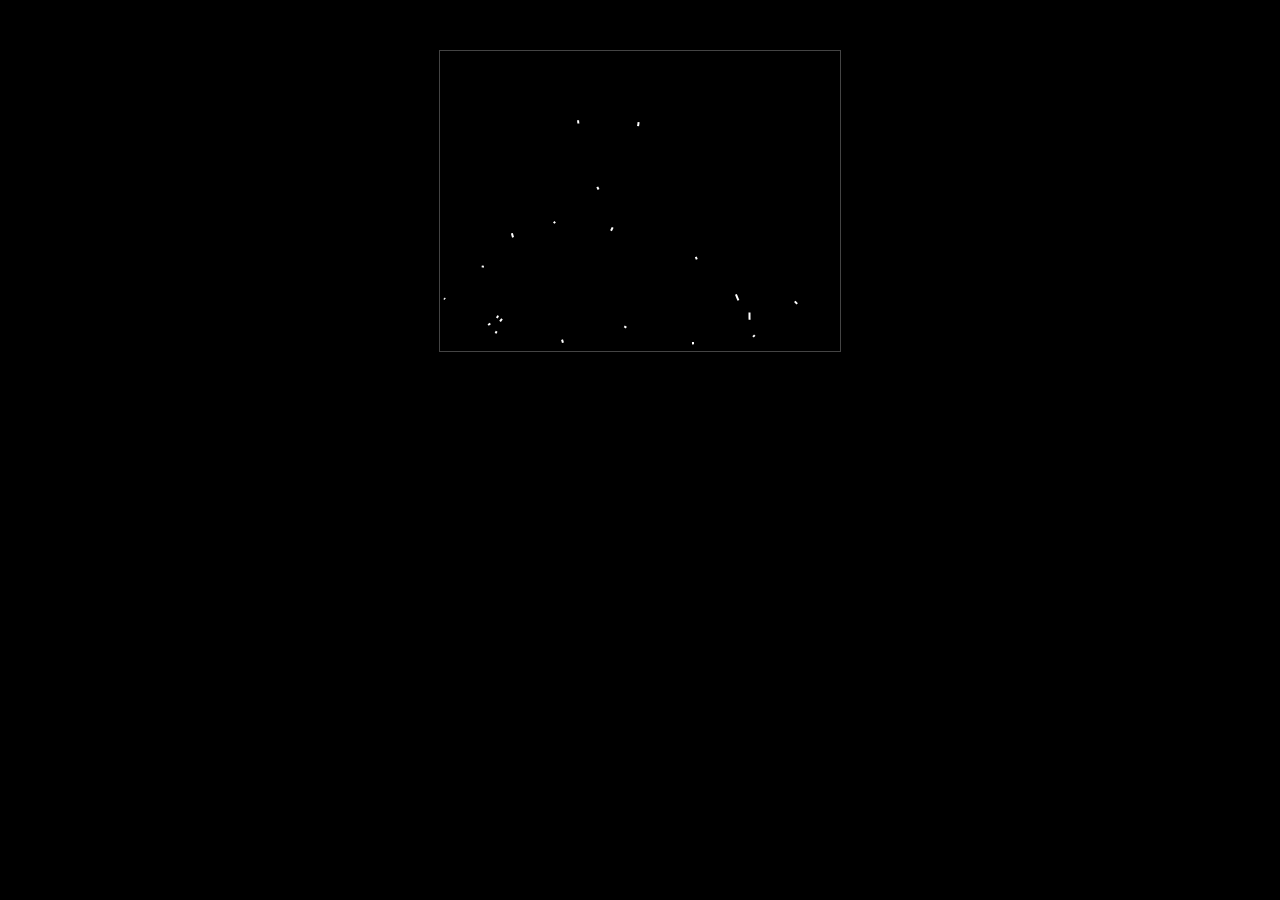
<file: example/drawLines/static/js/explorercanvas/examples/example1.html>
<!--
	Copyright 2006 Google Inc.

	Licensed under the Apache License, Version 2.0 (the "License");
	you may not use this file except in compliance with the License.
	You may obtain a copy of the License at

	  http://www.apache.org/licenses/LICENSE-2.0

	Unless required by applicable law or agreed to in writing, software
	distributed under the License is distributed on an "AS IS" BASIS,
	WITHOUT WARRANTIES OR CONDITIONS OF ANY KIND, either express or implied.
	See the License for the specific language governing permissions and
	limitations under the License.
-->
<html>
<head>
	<title>ExplorerCanvas Example 1</title>
	<!--[if IE]><script type="text/javascript" src="../excanvas.js"></script><![endif]-->
	<script type="text/javascript">
		var canvas, ctx;
		var particles = [];
		var NUM_PARTICLES = 20;

		function Particle() {
			this.x = Math.random() * canvas.width;
			this.y = Math.random() * canvas.height;

			this.xvel = Math.random() * 5 - 2.5;
			this.yvel = Math.random() * 5 - 2.5;
		}

		Particle.prototype.update = function() {
			this.x += this.xvel;
			this.y += this.yvel;

			this.yvel += 0.1;

			if (this.x > canvas.width || this.x < 0) {
				this.xvel = -this.xvel;
			}

			if (this.y > canvas.height || this.y < 0) {
				this.yvel = -this.yvel;
			}
		}

		function loop() {
			ctx.clearRect(0, 0, canvas.width, canvas.height);

			for(var i = 0; i < NUM_PARTICLES; i++) {
				particles[i].update();

				ctx.beginPath();
				ctx.moveTo(particles[i].x, particles[i].y);
				ctx.lineTo(particles[i].x - particles[i].xvel,
									 particles[i].y - particles[i].yvel);
				ctx.stroke();
				ctx.closePath();
			}

			setTimeout(loop, 10);
		}

		function load() {
			canvas = document.getElementById("cv");
			ctx = canvas.getContext("2d");

			for(var i = 0; i < NUM_PARTICLES; i++) {
				particles[i] = new Particle();
			}

			ctx.lineWidth = "2";
			ctx.strokeStyle = "rgb(255, 255, 255)";
			loop();
		}
	</script>
	<style>
		body {
			background-color:black;
			margin:50px;
			text-align:center;
		}

		canvas {
			border:1px solid #444;
		}
	</style>
</head>
<body onload="load();">
	<canvas id="cv" width="400" height="300"></canvas>
</body>
</html>
</file>
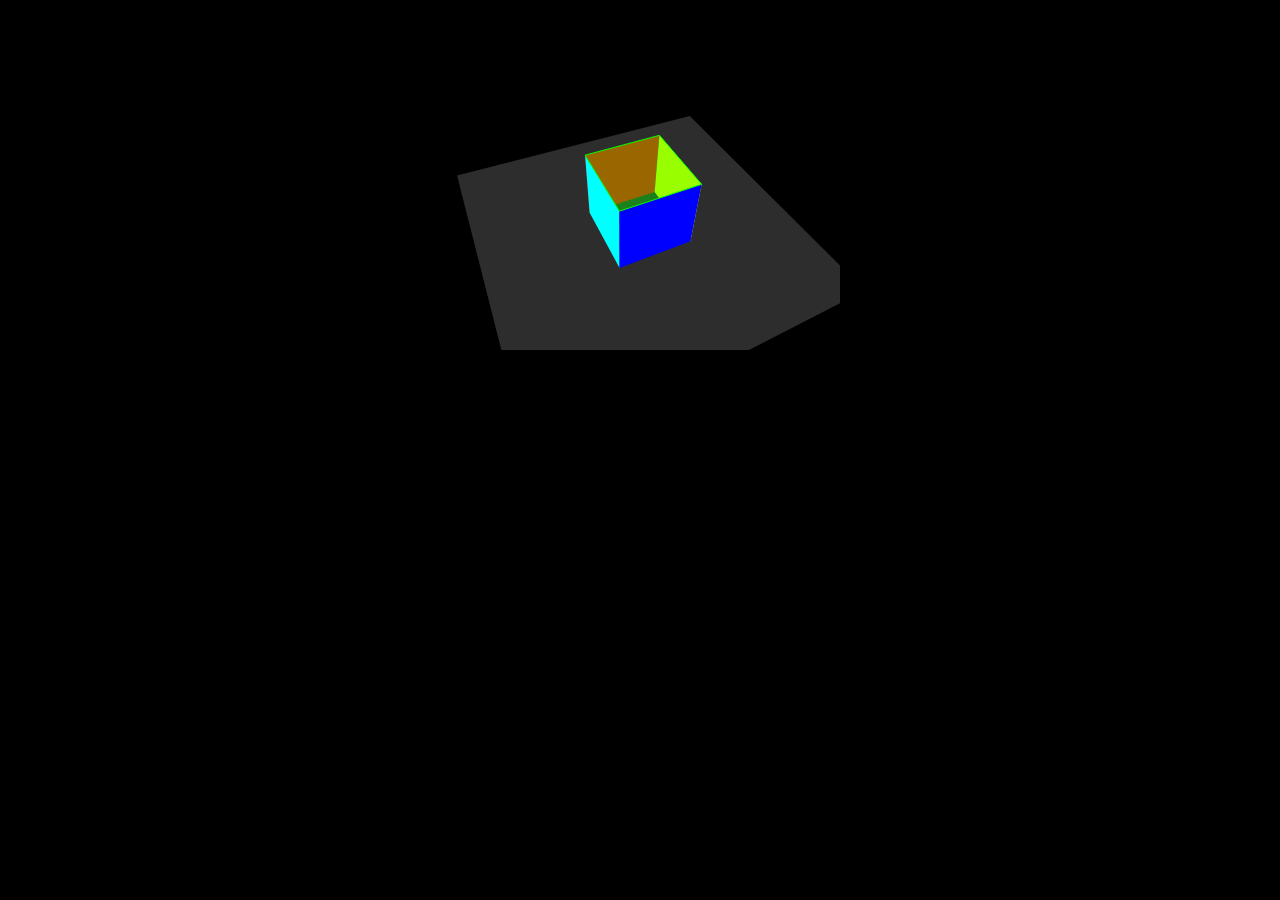
<file: example/drawLines/static/js/explorercanvas/examples/example2.html>
<!--
	Copyright 2006 Google Inc.

	Licensed under the Apache License, Version 2.0 (the "License");
	you may not use this file except in compliance with the License.
	You may obtain a copy of the License at

	  http://www.apache.org/licenses/LICENSE-2.0

	Unless required by applicable law or agreed to in writing, software
	distributed under the License is distributed on an "AS IS" BASIS,
	WITHOUT WARRANTIES OR CONDITIONS OF ANY KIND, either express or implied.
	See the License for the specific language governing permissions and
	limitations under the License.
-->
<html>
<head>
	<title>ExplorerCanvas Example 1</title>
	<!--[if IE]><script type="text/javascript" src="../excanvas.js"></script><![endif]-->
	<script type="text/javascript">
		/* -------------------------------------------------------------------- */

		var canvas, ctx;
		var canvasWidth, halfCanvasWidth;
		var canvasHeight, halfCanvasHeight;

		var space;  // 3D Engine
		var scene;  // 3D Scene

		/* -------------------------------------------------------------------- */

		/**
		 * Space is a simple 3D system.
		 *
		 * Y+ = up
		 * Z+ = into screen
		 * X+ = right
		 */
		function Space() {
			this.m = this.createMatrixIdentity();
			this.mStack = [];
		}

		Space.prototype.createMatrixIdentity = function() {
			return [
				[1, 0, 0, 0],
				[0, 1, 0, 0],
				[0, 0, 1, 0],
				[0, 0, 0, 1]
			];
		}

		/**
		 * Multiplies two 4x4 matricies together.
		 */
		Space.prototype.matrixMultiply = function(m1, m2) {
			var result = this.createMatrixIdentity();

			var width = m1[0].length;
			var height = m1.length;

			if (width != m2.length) {
				// error
			}

			for (var x = 0; x < width; x++) {
				for (var y = 0; y < height; y++) {
					var sum = 0;

					for (var z = 0; z < width; z++) {
						sum += m1[y][z] * m2[z][x];
					}

					result[y][x] = sum;
				}
			}

			return result;
		}

		/**
		 * Transforms a coordinate using the current transformation
		 * matrix, then flattens it using the projection matrix.
		 */
		Space.prototype.flatten = function(point) {
			var p = [[point.x, point.y, point.z, 1]];
			var pm = this.matrixMultiply(p, this.m);

			point.tx = pm[0][0];
			point.ty = pm[0][1];
			point.tz = pm[0][2];

			// lazy projection
			point.fx = halfCanvasWidth + (canvasWidth * point.tx / point.tz);
			point.fy = halfCanvasHeight -(canvasWidth * point.ty / point.tz);
		}

		/**
		 * Translate (move) the current transformation matrix
		 */
		Space.prototype.translate = function(x, y, z) {
			var m = [
				[1, 0, 0, 0],
				[0, 1, 0, 0],
				[0, 0, 1, 0],
				[x, y, z, 1]
			];

			this.m = this.matrixMultiply(m, this.m);
		}

		/**
		 * Rotate the current transformation matrix. Rotations are
		 * world-oriented, and occur in y,x,z order.
		 */
		Space.prototype.rotate = function(x, y, z) {
			if (y) {
				var cosY = Math.cos(y);
				var sinY = Math.sin(y);
				var rotY = [
					[cosY, 0, sinY, 0],
					[0, 1, 0, 0],
					[-sinY, 0, cosY, 0],
					[0, 0, 0, 1]
				];

				this.m = this.matrixMultiply(this.m, rotY);
			}

			if (x) {
				var cosX = Math.cos(x);
				var sinX = Math.sin(x);
				var rotX = [
					[1, 0, 0, 0],
					[0, cosX, -sinX, 0],
					[0, sinX, cosX,0],
					[0, 0, 0, 1]
				];
				this.m = this.matrixMultiply(this.m, rotX);
			}

			if (z) {
				var cosZ = Math.cos(z);
				var sinZ = Math.sin(z);
				var rotZ = [
					[cosZ, -sinZ, 0, 0],
					[sinZ, cosZ, 0, 0],
					[0, 0, 1, 0],
					[0, 0, 0, 1]
				];

				this.m = this.matrixMultiply(this.m, rotZ);
			}
		}

		/**
		 * Pushes the current transformation onto the stack
		 */
		Space.prototype.push = function() {
			this.mStack.push(this.m);
			this.m = [
				[this.m[0][0], this.m[0][1], this.m[0][2], this.m[0][3]],
				[this.m[1][0], this.m[1][1], this.m[1][2], this.m[1][3]],
				[this.m[2][0], this.m[2][1], this.m[2][2], this.m[2][3]],
				[this.m[3][0], this.m[3][1], this.m[3][2], this.m[3][3]]
			];
		}

		/**
		 * Pops the end off the transformation stack
		 */
		Space.prototype.pop = function() {
			this.m = this.mStack.pop();
		}

		/* -------------------------------------------------------------------- */

		/**
		 * A 3d coordinate
		 */
		function Point(x, y, z) {
			this.x = x;
			this.y = y;
			this.z = z;

			// Relative to camera coordinates
			this.tx;
			this.ty;
			this.tz;

			// Flattened coordinates
			this.fx;
			this.fy;
		}

		/**
		 * A Shape is made up of polygons
		 */
		function Shape() {
			this.points = [];
			this.polygons = [];
		}

		/**
		 * Draws the shape
		 */
		Shape.prototype.draw = function(drawlist) {
			for (var i = 0; i< this.points.length; i++) {
				space.flatten(this.points[i]);
			}

			for (var i = 0; i< this.polygons.length; i++) {
				var poly = this.polygons[i]; // convenience

				space.flatten(poly.origin);

				// lazy backface culling
				if (poly.normal && this.backface) {
					space.flatten(poly.normal);

					var originDist = Math.pow(poly.origin.tx, 2)
												 + Math.pow(poly.origin.ty, 2)
												 + Math.pow(poly.origin.tz, 2);

					var normalDist = Math.pow(poly.normal.tx, 2)
												 + Math.pow(poly.normal.ty, 2)
												 + Math.pow(poly.normal.tz, 2);

					if(originDist > normalDist) {
						drawlist.push(poly);
					}
				} else {
					drawlist.push(poly);
				}
			}
		}

		/**
		 * A polygon is a connection of points in the shape object. You
		 * should probably try to make them coplanar.
		 */
		function Polygon(points, normal, backface, type, color) {
			this.points = points;

			this.origin = new Point(0, 0, 0);
			for(var i = 0; i < this.points.length; i++) {
				this.origin.x += this.points[i].x;
				this.origin.y += this.points[i].y;
				this.origin.z += this.points[i].z;
			}

			this.origin.x /= this.points.length;
			this.origin.y /= this.points.length;
			this.origin.z /= this.points.length;

			if (normal) {
				this.normal = new Point(this.origin.x + normal.x,
																this.origin.y + normal.y,
																this.origin.z + normal.z);
			} else {
				this.normal = null;
			}

			this.backface = backface;
			this.type = type;
			this.color = color;
		}

		Polygon.SOLID = 0;
		Polygon.WIRE = 1;

		/**
		 * Draws the polygon. Assumes that the points have already been
		 * flattened.
		 */
		Polygon.prototype.draw = function() {
			ctx.beginPath();
			ctx.moveTo(this.points[0].fx, this.points[0].fy);

			for(var i = 0; i < this.points.length; i++) {
				ctx.lineTo(this.points[i].fx, this.points[i].fy);
			}

			ctx.closePath();

			var color = this.color;

			/*
			// Do lighting here
			lightvector = Math.abs(this.normal.x + this.normal.y);
			if(lightvector > 1) {
				lightvector = 1;
			}

			color[0] = (color[0] * lightvector).toString();
			color[1] = (color[1] * lightvector).toString();
			color[2] = (color[2] * lightvector).toString();
			*/

			if (color.length > 3) {
				var style = ["rgba(",
				             color[0], ",",
				             color[1], ",",
				             color[2], ",",
				             color[3], ")"].join("");
			} else {
				var style = ["rgb(",
				             color[0], ",",
				             color[1], ",",
				             color[2], ")"].join("");
			}

			if (this.type == Polygon.SOLID) {
				ctx.fillStyle = style;
				ctx.fill();
			} else if (this.type == Polygon.WIRE) {
				ctx.strokeStyle = style;
				ctx.stroke();
			}
		}

		/* -------------------------------------------------------------------- */

		/**
		 * Scene describes the 3D environment
		 */
		function Scene() {
			this.shapes = {};
			this.camera = new Point(0, 0, 0);
			this.cameraTarget = new Point(0, 0, 0);
			this.cameraRotation = 0;

			this.drawlist = [];
		}

		/**
		 * Draw the world
		 */
		Scene.prototype.draw = function() {
			space.push();

			// Camera transformation
			space.translate(
				-this.camera.x,
				-this.camera.y,
				-this.camera.z
			);

			// Camera rotation
			var xdiff = this.cameraTarget.x - this.camera.x;
			var ydiff = this.cameraTarget.y - this.camera.y;
			var zdiff = this.cameraTarget.z - this.camera.z;

			var xzdist = Math.sqrt(Math.pow(xdiff, 2) + Math.pow(zdiff, 2));

			var xrot = -Math.atan2(ydiff, xzdist); // up/down rotation
			var yrot =  Math.atan2(xdiff, zdiff);  // left/right rotation

			space.rotate(xrot, yrot, this.cameraRotation);

			// Drawing
			this.drawlist = [];

			for(var i in this.shapes) {
				this.shapes[i].draw(this.drawlist);
			}

			// Depth sorting (warning: this is only enough to drive this demo - feel
			// free to contribute a better system).
			this.drawlist.sort(function (poly1, poly2) {
				return poly2.origin.tz - poly1.origin.tz;
			});

			for (var i = 0; i < this.drawlist.length; i++) {
				this.drawlist[i].draw();
			}

			space.pop();
		}

		/* -------------------------------------------------------------------- */

		var count = 0;

		function loop() {
			ctx.clearRect(0, 0, canvasWidth, canvasHeight);

			scene.camera.x = 70*Math.sin(count);
			scene.camera.y = 70;
			scene.camera.z = 70*Math.cos(count);
			scene.cameraRotation = count / 10;

			count += 0.01;
			scene.draw();
		}

		function load() {
			// Init drawing system
			canvas = document.getElementById("cv");
			ctx = canvas.getContext("2d");

			canvasWidth = canvas.width;
			canvasHeight = canvas.height;
			halfCanvasWidth = canvasWidth * 0.5;
			halfCanvasHeight = canvasHeight * 0.5;

			// Init 3D components
			space = new Space();
			scene = new Scene();

			// Create a box shape and add it to the scene
			scene.shapes['box'] = new Shape();
			var p = scene.shapes['box'].points; // for convenience

			p[0] = new Point(-10, -10, -10); // left  bottom front
			p[1] = new Point(10, -10, -10);  // right bottom front
			p[2] = new Point(10, 10, -10);   // right top    front
			p[3] = new Point(-10, 10, -10);  // left  top    front

			p[4] = new Point(-10, -10, 10);  // left  bottom back
			p[5] = new Point(10, -10, 10);   // right bottom back
			p[6] = new Point(10, 10, 10);    // right top    back
			p[7] = new Point(-10, 10, 10);   // left  top    back

			// Back
			scene.shapes['box'].polygons.push(new Polygon(
				[ p[0], p[1], p[2], p[3] ],
				new Point(0, 0, -1),
				true /* double-sided */,
				Polygon.SOLID,
				[255, 0, 0]
			));

			// Front
			scene.shapes['box'].polygons.push(new Polygon(
				[ p[4], p[5], p[6], p[7] ],
				new Point(0, 0, 1),
				true /* double-sided */,
				Polygon.SOLID,
				[0, 0, 255]
			));

			// Top
			scene.shapes['box'].polygons.push(new Polygon(
				[ p[2], p[3], p[7], p[6] ],
				new Point(0, 1, 0),
				false /* single-sided */,
				Polygon.WIRE,
				[0, 255, 0]
			));

			// Transparent Top
			scene.shapes['box'].polygons.push(new Polygon(
				[ p[2], p[3], p[7], p[6] ],
				new Point(0, 1, 0),
				false /* single-sided */,
				Polygon.SOLID,
				[0, 255, 0, 0.4]
			));

			// Left
			scene.shapes['box'].polygons.push(new Polygon(
				[ p[0], p[4], p[7], p[3] ],
				new Point(-1, 0, 0),
				true /* double-sided */,
				Polygon.SOLID,
				[255, 255, 0]
			));

			// Right
			scene.shapes['box'].polygons.push(new Polygon(
				[ p[1], p[5], p[6], p[2] ],
				new Point(1, 0, 0),
				true /* double-sided */,
				Polygon.SOLID,
				[0, 255, 255]
			));

			// Create a floor shape and add it to the scene
			scene.shapes['floor'] = new Shape();
			var p = scene.shapes['floor'].points; // for convenience

			p[0]  = new Point(-40, -10, -40);
			p[1]  = new Point(-40, -10,  40);
			p[2] = new Point( 40, -10,  40);
			p[3] = new Point( 40, -10, -40);

			// Floor
			scene.shapes['floor'].polygons.push(new Polygon(
				[ p[0], p[1], p[2], p[3] ],
				new Point(0, 1, 0),
				false /* single-sided */,
				Polygon.SOLID,
				[45, 45, 45]
			));

			setInterval('loop()', 20);
		}

		/* -------------------------------------------------------------------- */
	</script>
	<style>
	body {
		background-color:black;
		margin:50px;
		text-align:center;
	}
	</style>
</head>
<body onload="load();">
  <canvas id="cv" width="400" height="300"></canvas>
</body>
</html>
</file>
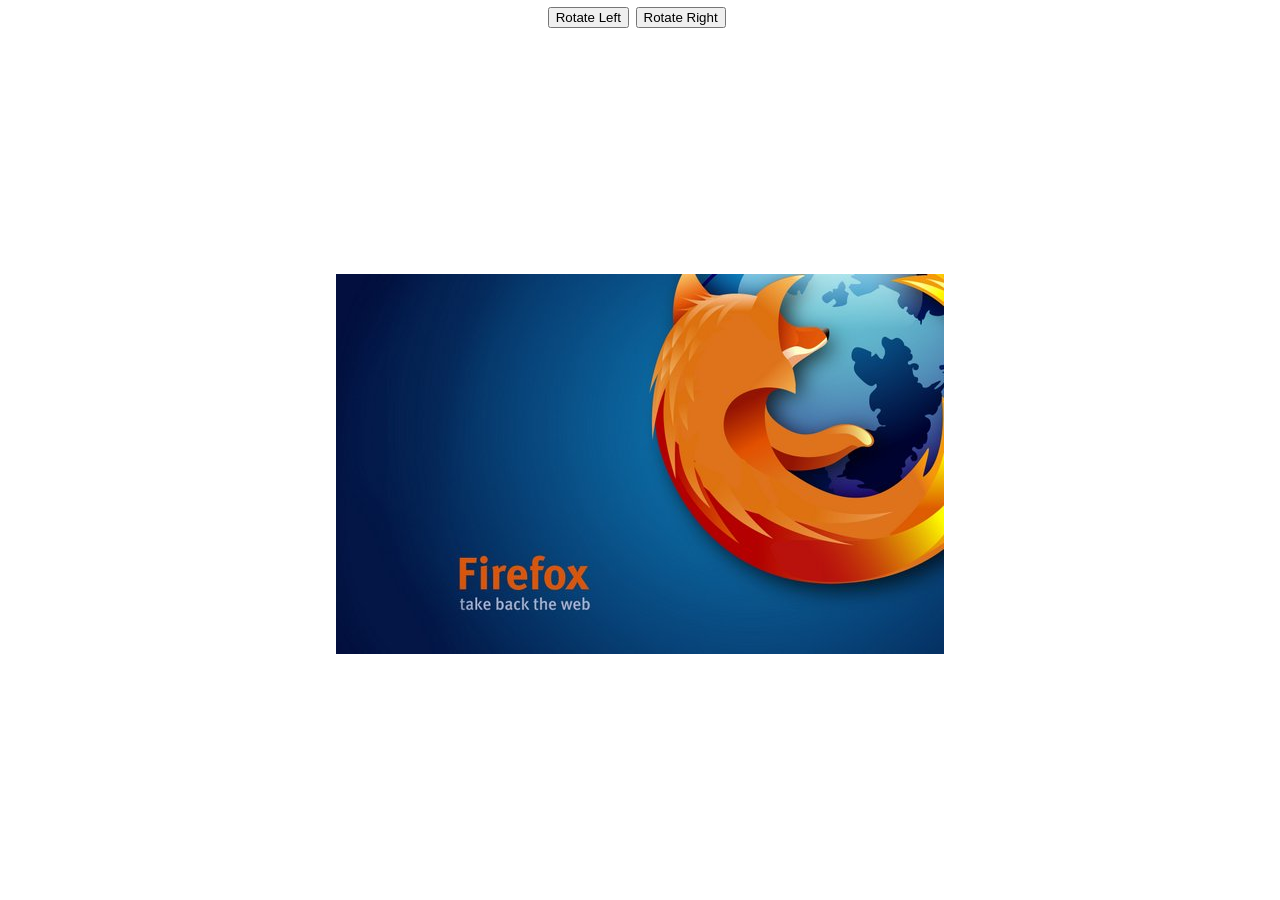
<file: example/drawLines/static/js/explorercanvas/examples/example3.html>
<!DOCTYPE html>

<!--

Copyright 2006 Google Inc.

Licensed under the Apache License, Version 2.0 (the "License");
you may not use this file except in compliance with the License.
You may obtain a copy of the License at

  http://www.apache.org/licenses/LICENSE-2.0

Unless required by applicable law or agreed to in writing, software
distributed under the License is distributed on an "AS IS" BASIS,
WITHOUT WARRANTIES OR CONDITIONS OF ANY KIND, either express or implied.
See the License for the specific language governing permissions and
limitations under the License.

-->

<html>
<head>
<title></title>
<meta http-equiv="Content-Type" content="text/html; charset=utf-8">
<!--[if IE]><script type="text/javascript" src="../excanvas.js"></script><![endif]-->
<style type="text/css">

body {
  overflow: hidden;
  width: 100%;
  height: 100%;
  margin: 0;
}

#image-rotator {
  position: absolute;
  left: 0;
  top: 0;
  width: 100%;
  height: 100%;
}

#image-rotator .tool-bar {
  text-align: center;
}

.tool-bar button {
  margin: 0.5em 0.5em 0 0;
}

#image-rotator img,
#image-rotator canvas {
  position: absolute;
}

</style>
<script type="text/javascript">

function sawFunc(a) {
  var PI = Math.PI;
  var PI2 = PI / 2;
  // make sure a is within 0 to PI
  a = a % PI;
  if (a < 0) {
    a += PI;
  }
  if (a < PI2) {
    return a / PI2;
  } else {
    return (PI - a) / PI2;
  }
}

function easeInEaseOut(t) {
  var t2 = t * t;
  return 3 * t2 - 2 * t * t2;
}

function ImageRotator(el, src, w, h) {
  this.element = el;
  this.toolBar = el.getElementsByTagName("div")[0];
  this.canvas = el.getElementsByTagName("canvas")[0];
  var images = el.getElementsByTagName("img");
  this.image = images[images.length - 1];
  var btns = el.getElementsByTagName("button");
  this.btnCw = btns[0];
  this.btnCcw = btns[1];
  var self = this;
  this.btnCcw.onclick = function () {
    self.rotateCcw();
  };
  this.btnCw.onclick = function () {
    self.rotateCw();
  };
  this.image.onload = function (e) {
    self.onImageLoad(e);
  };
  this.image.onerror = function (e) {
    self.onImageError(e);
  };
  this.image.onabort = function (e) {
    self.onImageAbort(e);
  };
  this.setImage(src, w, h);
  this.layout();

  var onResize = function () {
    self.layout();
  };
  var onLoad = function () {
    self.onWindowLoad();
  };
  if (window.addEventListener) {
    window.addEventListener("resize", onResize, false);
    window.addEventListener("load", onLoad, false);
  } else if (window.attachEvent) {
    window.attachEvent("onresize", onResize);
    window.attachEvent("onload", onLoad);
  }
}

ImageRotator.prototype = {
  getLoaded: function () {
    return this.imageLoaded && this.windowLoaded;
  },
  setImage: function (src, w, h) {
    this.imageLoaded = false;
    this.image.src = src;
    this.imageWidth = w;
    this.imageHeight = h;
  },

  layout: function () {
    var PI2 = Math.PI / 2;
    var h = this.element.clientHeight;
    var w = this.element.clientWidth;
    var th = this.toolBar.offsetHeight;
    h -= this.toolBar.offsetHeight;
    if (!this.ctx || !this.getLoaded()) {
      this.btnCw.disabled = true;
      this.btnCcw.disabled = true;
      this.canvas.style.display = "none";
      this.image.style.display = "block";
      var ratio = Math.min(w / this.imageWidth, h / this.imageHeight, 1);
      var imgW = this.imageWidth * ratio;
      var imgH = this.imageHeight * ratio;
      var y = th + (h - imgH) / 2;
      var x = (w - imgW) / 2;
      this.image.style.left = Math.round(x) + "px";
      this.image.style.top = Math.round(y) + "px";
      this.image.style.width = Math.round(imgW) + "px";
      this.image.style.height = Math.round(imgH) + "px";
    } else {
      this.btnCw.disabled = this.isAnimating_;
      this.btnCcw.disabled = this.isAnimating_;
      this.canvas.style.display = "block";
      this.image.style.display = "none";

      this.canvas.style.left = 0 + "px";
      this.canvas.style.top = th + "px";
      this.canvas.style.width = w + "px";
      this.canvas.width = w;
      this.canvas.style.height = h + "px";
      this.canvas.height = h;

      this.ctx.save();
      this.ctx.clearRect(0, 0, w, h);
      this.ctx.translate(w / 2, h / 2);
      this.ctx.rotate(this.rotation);
      // 0 -> 1, sin(0) = 0
      // PI / 2 -> H / W, sin(PI/2) = 1

      // sin(PI/2) = 1 -> limit factor is w and imgH

      var iw = this.imageWidth;
      var ih = this.imageHeight;
      var scale;
      if (iw <= w && iw <= h && ih <= h && ih <= w) {
        scale = 1;
      } else {
        var sinr = sawFunc(this.rotation);
        var cosr = sawFunc(this.rotation + PI2);
        var ratio1 = sinr * Math.min(w / ih, h / iw);
        var ratio2 = cosr * Math.min(w / iw, h / ih);
        var ratio = Math.min(1, ratio1 + ratio2);
        scale = ratio;
      }
      this.ctx.scale(scale, scale);
      this.ctx.translate(-iw / 2, -ih / 2);
      this.ctx.drawImage(this.image, 0, 0, iw, ih);
      this.ctx.restore();
    }
  },

  rotation: 0,
  animationDuration: 500,

  rotateCcw: function () {
    if (!this.isAnimating_) {
      this.startTime_ = (new Date).valueOf();
      this.currentAngle_ = this.rotation;
      this.deltaAngle_ = Math.PI / 2;
      this.isAnimating_ = true;
      this.animCounter_ = 0;
      this.rotate_();
    }
  },

  rotateCw: function () {
    if (!this.isAnimating_) {
      this.startTime_ = (new Date).valueOf();
      this.currentAngle_ = this.rotation;
      this.deltaAngle_ = -Math.PI / 2;
      this.isAnimating_ = true;
      this.animCounter_ = 0;
      this.rotate_();
    }
  },

  rotate_: function () {
    if (this.isAnimating_) {
      var t = easeInEaseOut(Math.min(1, (new Date - this.startTime_) /
                            this.animationDuration));
      this.rotation = t * this.deltaAngle_ + this.currentAngle_;
      if (t < 1) {
        var self = this;
        window.setTimeout(function () {
          self.rotate_();
        }, 10);
      } else {
        this.isAnimating_ = false;
      }
      this.layout();
    }
  },

  onImageLoad: function (e) {
    this.imageLoaded = true;
    this.initCanvas();
  },
  onImageError: function (e) {
    this.imageLoaded = false;
  },
  onImageAbort: function (e) {
    this.imageLoaded = false;
  },
  onWindowLoad: function (e) {
    this.windowLoaded = true;
    this.initCanvas();
  },

  initCanvas: function () {
    if (!this.ctx && this.getLoaded()) {
      // IE recreates the element?
      this.canvas = this.element.getElementsByTagName("canvas")[0];
      this.ctx = this.canvas.getContext("2d");

      if (!this.ctx) {
        return;
      }
      this.layout();
    }
  }
};

</script>
</head>
<body>

<div id="image-rotator">
  <div class="tool-bar">
    <button>Rotate Left</button><button>Rotate Right</button>
  </div>
  <canvas id="c"></canvas>
  <img src="" alt="">
</div>
<script type="text/javascript">
  new ImageRotator(document.getElementById("image-rotator"),
                   "ff.jpg", 608, 380);
</script>

</body>
</html>
</file>
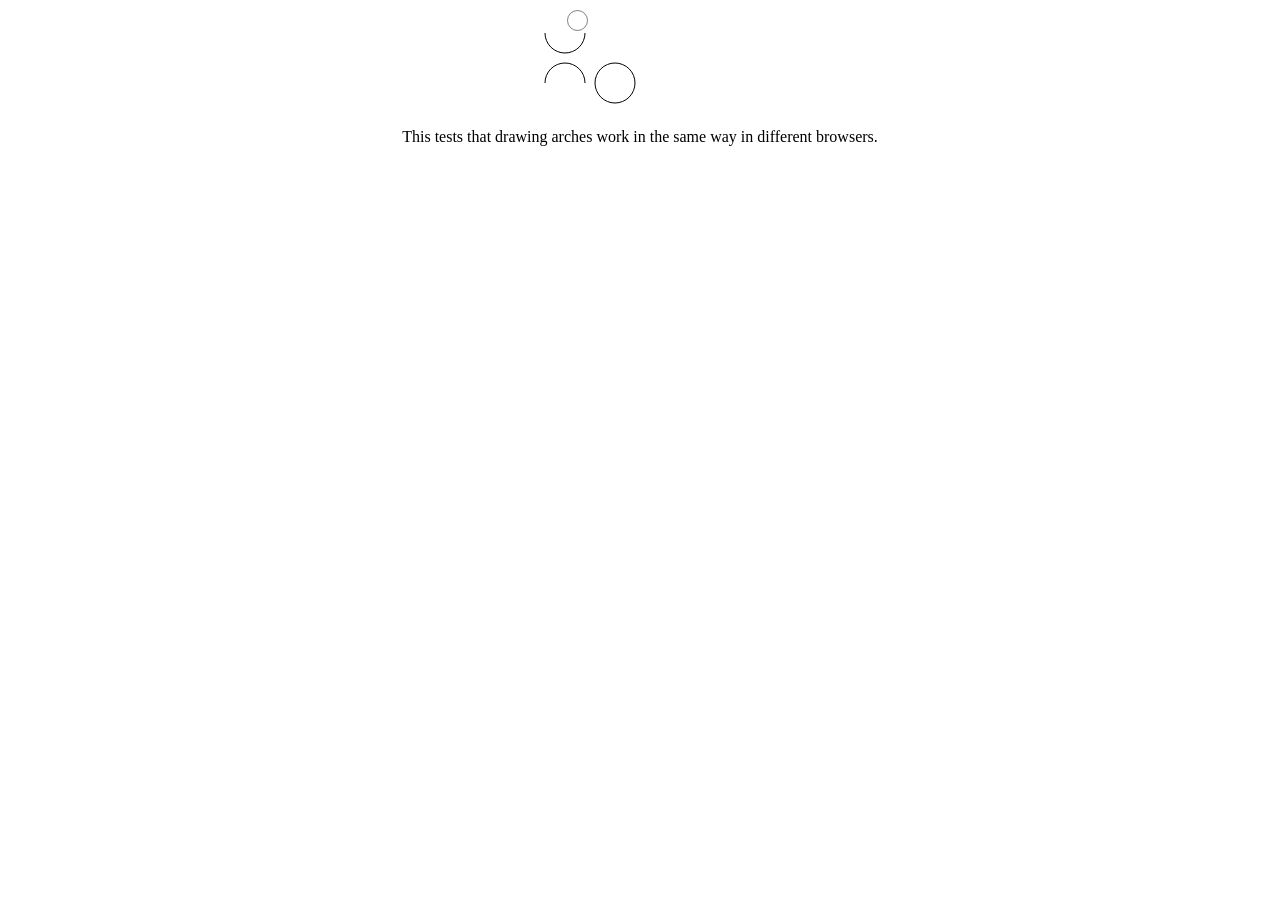
<file: example/drawLines/static/js/explorercanvas/testcases/arc.html>
<!DOCTYPE html>
<html>
<head>
<title>Arc Test</title>
<style>

body {
  text-align: center
}

</style>
<!--[if IE]><script src="../excanvas.js"></script><![endif]-->
<script>

window.onload = function() {
  var ctx = document.getElementById('c').getContext('2d');

  ctx.beginPath();
  ctx.arc(25, 25, 20, 0, Math.PI, false);
  ctx.stroke();

  ctx.save();
  ctx.scale(0.5, 0.5);
  ctx.beginPath();
  ctx.arc(75, 25, 20, 0, Math.PI * 2, false);
  ctx.stroke();
  ctx.restore();

  ctx.beginPath();
  ctx.arc(25, 75, 20, 0, Math.PI, true);
  ctx.stroke();

  ctx.beginPath();
  ctx.arc(75, 75, 20, 0, Math.PI * 2, true);
  ctx.stroke();

};

</script>
</head>
<body>

<canvas id=c width=200 height=100></canvas>

<p>This tests that drawing arches work in the same way in different
browsers.</p>

</body>
</html>
</file>
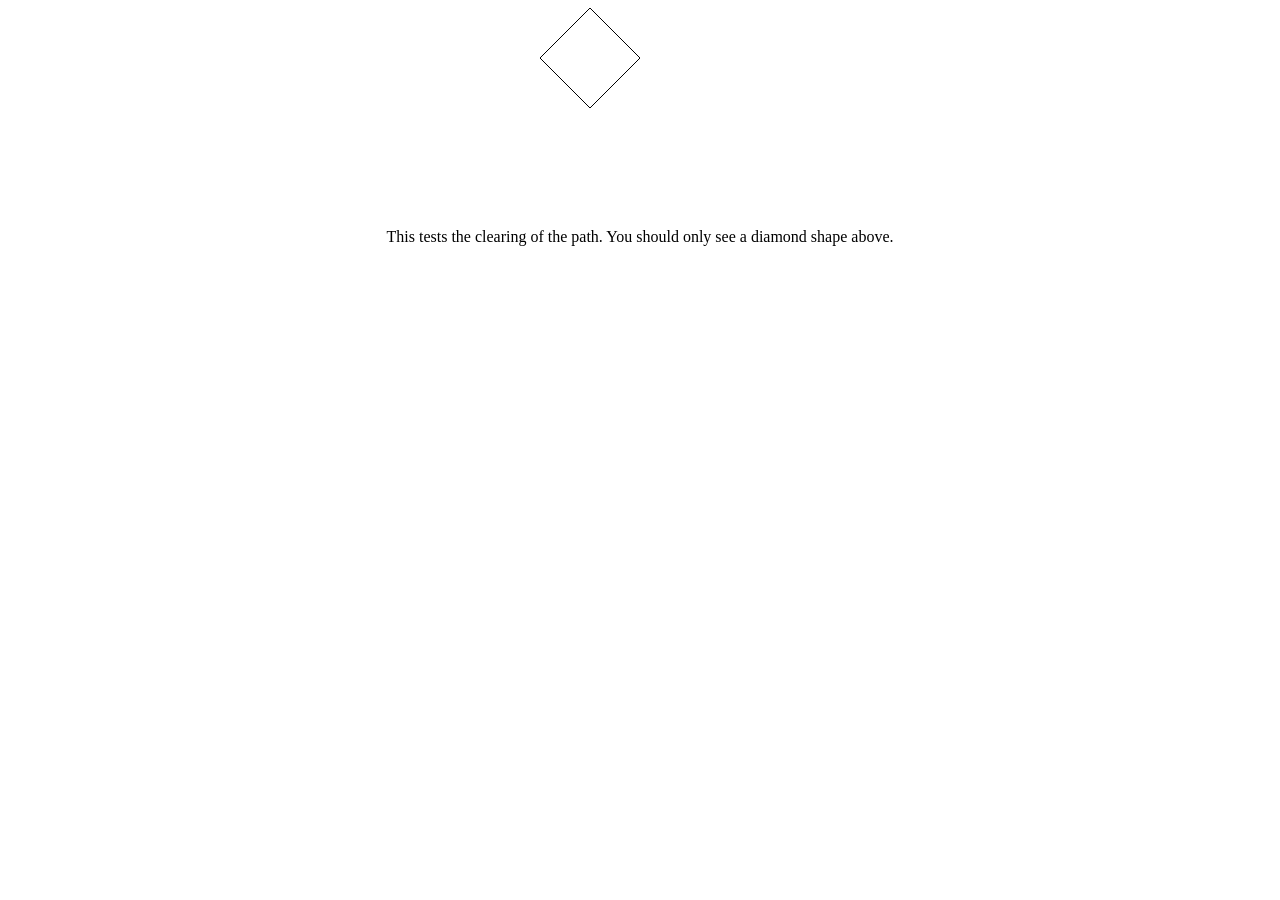
<file: example/drawLines/static/js/explorercanvas/testcases/clearpath.html>
<!DOCTYPE html>
<html>
<head>
<title>Clear path Test</title>
<style>

body {
  text-align: center
}

</style>
<!--[if IE]><script src="../excanvas.js"></script><![endif]-->
<script>

window.onload = function() {
  var ctx = document.getElementById('c').getContext('2d');

  // Need to test  clearRect, strokeRect, fillRect
  ctx.beginPath();
  ctx.moveTo(0, 50);
  ctx.lineTo(50, 100);

  ctx.strokeRect(100.5, 125.5, 49, 49);

  ctx.lineTo(100, 50);

  ctx.fillRect(50, 125, 50, 50);

  ctx.lineTo(50, 0);

  // clearRect is not correctly implmented in ExCanvas but for this test its
  // current behavior is enough.
  ctx.clearRect(50, 125, 100, 50);

  ctx.lineTo(0, 50);
  ctx.stroke();
};

</script>
</head>
<body>

<canvas id=c width=200 height=200></canvas>

<p>This tests the clearing of the path. You should only see a diamond shape
above.</p>

</body>
</html>
</file>
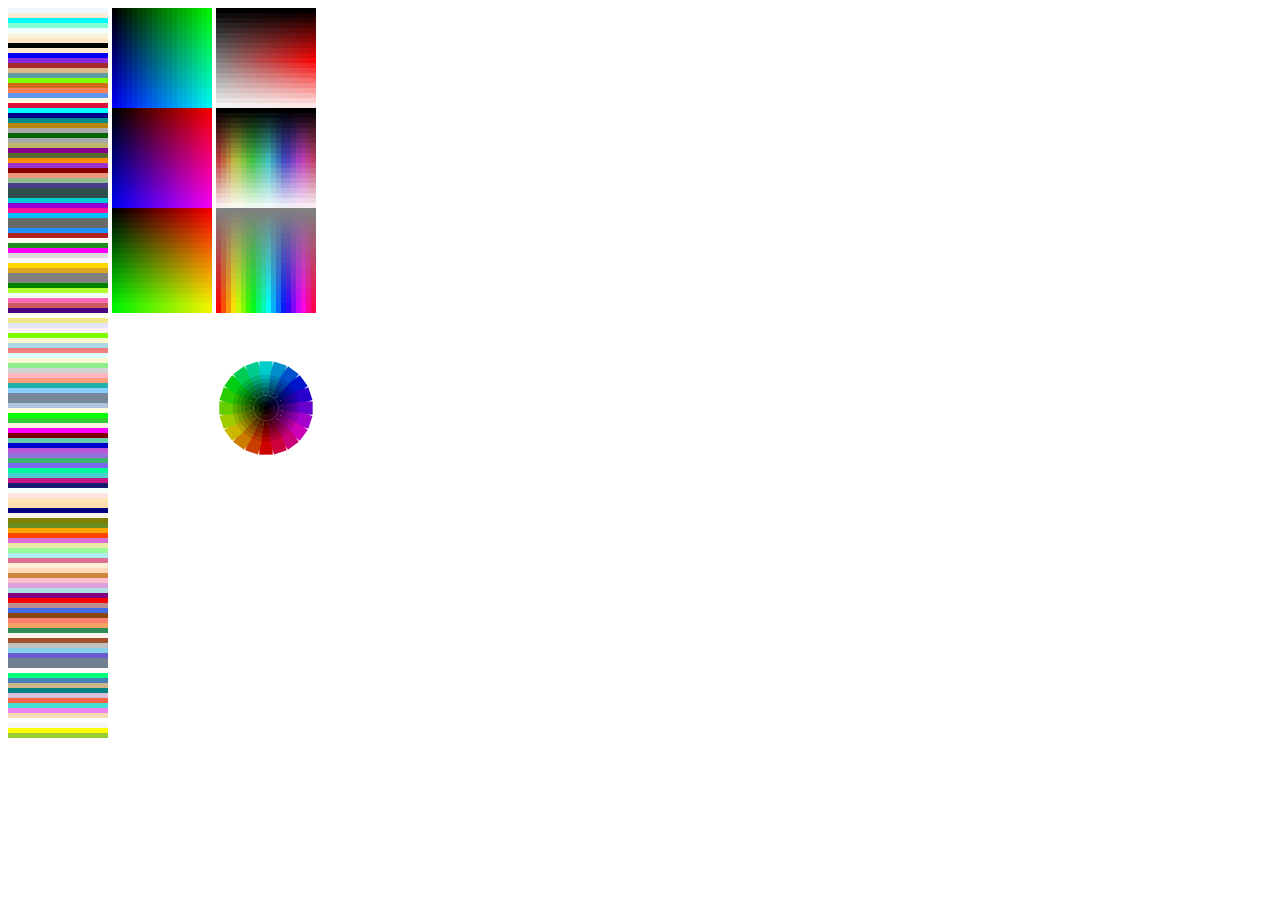
<file: example/drawLines/static/js/explorercanvas/testcases/colors.html>
<!DOCTYPE html>
<html>
<head>
<title>Color Test</title>
<style>

#color {
  position: fixed;
  top: 0;
  left: 250px;
}
</style>
<!--[if IE]><script src="../excanvas.js"></script><![endif]-->
<script>

var colors = [
  'aliceblue',
  'antiquewhite',
  'aqua',
  'aquamarine',
  'azure',
  'beige',
  'bisque',
  'black',
  'blanchedalmond',
  'blue',
  'blueviolet',
  'brown',
  'burlywood',
  'cadetblue',
  'chartreuse',
  'chocolate',
  'coral',
  'cornflowerblue',
  'cornsilk',
  'crimson',
  'cyan',
  'darkblue',
  'darkcyan',
  'darkgoldenrod',
  'darkgray',
  'darkgreen',
  'darkgrey',
  'darkkhaki',
  'darkmagenta',
  'darkolivegreen',
  'darkorange',
  'darkorchid',
  'darkred',
  'darksalmon',
  'darkseagreen',
  'darkslateblue',
  'darkslategray',
  'darkslategrey',
  'darkturquoise',
  'darkviolet',
  'deeppink',
  'deepskyblue',
  'dimgray',
  'dimgrey',
  'dodgerblue',
  'firebrick',
  'floralwhite',
  'forestgreen',
  'fuchsia',
  'gainsboro',
  'ghostwhite',
  'gold',
  'goldenrod',
  'gray',
  'grey',
  'green',
  'greenyellow',
  'honeydew',
  'hotpink',
  'indianred',
  'indigo',
  'ivory',
  'khaki',
  'lavender',
  'lavenderblush',
  'lawngreen',
  'lemonchiffon',
  'lightblue',
  'lightcoral',
  'lightcyan',
  'lightgoldenrodyellow',
  'lightgreen',
  'lightgrey',
  'lightpink',
  'lightsalmon',
  'lightseagreen',
  'lightskyblue',
  'lightslategray',
  'lightslategrey',
  'lightsteelblue',
  'lightyellow',
  'lime',
  'limegreen',
  'linen',
  'magenta',
  'maroon',
  'mediumaquamarine',
  'mediumblue',
  'mediumorchid',
  'mediumpurple',
  'mediumseagreen',
  'mediumslateblue',
  'mediumspringgreen',
  'mediumturquoise',
  'mediumvioletred',
  'midnightblue',
  'mintcream',
  'mistyrose',
  'moccasin',
  'navajowhite',
  'navy',
  'oldlace',
  'olive',
  'olivedrab',
  'orange',
  'orangered',
  'orchid',
  'palegoldenrod',
  'palegreen',
  'paleturquoise',
  'palevioletred',
  'papayawhip',
  'peachpuff',
  'peru',
  'pink',
  'plum',
  'powderblue',
  'purple',
  'red',
  'rosybrown',
  'royalblue',
  'saddlebrown',
  'salmon',
  'sandybrown',
  'seagreen',
  'seashell',
  'sienna',
  'silver',
  'skyblue',
  'slateblue',
  'slategray',
  'slategrey',
  'snow',
  'springgreen',
  'steelblue',
  'tan',
  'teal',
  'thistle',
  'tomato',
  'turquoise',
  'violet',
  'wheat',
  'white',
  'whitesmoke',
  'yellow',
  'yellowgreen'
];

function drawNamedColors() {
  var el = document.getElementById('named');
  var ctx = el.getContext('2d');

  for (var i = 0; i < colors.length; i++) {
    ctx.fillStyle = colors[i];
    ctx.fillRect(0, i * 5, 100, 5);
  }
}

function drawRgbColors() {
  var el = document.getElementById('rgb');
  var ctx = el.getContext('2d');

  for (var y = 0; y < 100; y += 5) {
    for (var x = 0; x < 100; x += 5) {
      ctx.fillStyle = 'rgb(0%, ' + x + '%, ' + y  + '%)';
      ctx.fillRect(x, y, 10, 10);
    }
  }

  ctx.translate(0, 100);

  for (var y = 0; y < 100; y += 5) {
    for (var x = 0; x < 100; x += 5) {
      ctx.fillStyle = 'rgb(' + x + '%, 0%, ' + y + '%)';
      ctx.fillRect(x, y, 10, 10);
    }
  }

  ctx.translate(0, 100);

  for (var y = 0; y < 100; y += 5) {
    for (var x = 0; x < 100; x += 5) {
      ctx.fillStyle = 'rgb(' + x + '%, ' + y + '%, 0%)';
      ctx.fillRect(x, y, 10, 10);
    }
  }
}

function drawHslColors() {
  var el = document.getElementById('hsl');
  var ctx = el.getContext('2d');

  for (var y = 0; y < 100; y += 5) {
    for (var x = 0; x < 100; x += 5) {
      ctx.fillStyle = 'hsl(0, ' + x + '%, ' + y + '%)';
      ctx.fillRect(0 + x, y, 10, 10);
    }
  }

  ctx.translate(0, 100);

  for (var y = 0; y < 100; y += 5) {
    for (var x = 0; x < 360; x += 18) {
      ctx.fillStyle = 'hsl(' + x + ',50%, ' + y + '%)';
      ctx.fillRect(x / 3.6, y, 10, 10);
    }
  }

  ctx.translate(0, 100);

  for (var y = 0; y < 100; y += 5) {
    for (var x = 0; x < 360; x += 18) {
      ctx.fillStyle = 'hsl(' + x + ', ' + y + '%, 50%)';
      ctx.fillRect(x / 3.6, y, 10, 10);
    }
  }

  ctx.save();
  ctx.translate(50, 200);

  for (var r = 0; r < 45; r += 5) {
    for (var a = 0; a < 360; a += 18) {
      ctx.save();

      ctx.rotate(a * Math.PI / 180);
      ctx.translate(0, r);
      ctx.fillStyle = 'hsl(' + a + ', 100%, ' + r + '%)';
      var w = Math.max(5, r / 3);
      ctx.fillRect(-w / 2, -w / 2, w, w);

      ctx.restore();
    }
  }

  ctx.restore();
}

window.onload = function() {
  drawNamedColors();
  drawRgbColors();
  drawHslColors();
};

</script>
</head>
<body>

<canvas id=named width=100 height=730></canvas>
<canvas id=rgb width=100 height=730></canvas>
<canvas id=hsl width=100 height=730></canvas>
<div id=color></div>



</body>
</html>
</file>
<file: example/drawLines/static/css/styles.css>
body {
	background-color: #ffffff;
	color:white;
	padding:0px;
	margin:0px;
	word-spacing:.06em;
}

#canvas {
	position:absolute;
	top:0px;
}

#explain {
	width:150px;
	left:0px;
	top:0px;
	position:absolute;
	font-family:arial, sans-serif;
	font-size:11px;
	color:white;
}

a {
	color:yellow;
}

a:hover {
	color: #292929;
	background-color: aqua;
}

span {
	padding: 2px;
	line-height:16px;
	background-color: #3e3e3e;
}
</file>
<file: example/vectorField/css/main.css>
body {
    background: #fafafa;
    font-family: "Helvetica Neue", Helvetica, Arial, sans-serif;
    color: #333;
    overflow: hidden;
    margin: 0 !important;
}

.browsehappy {
    margin: 0 0;
    background: #ccc;
    color: #000;
    padding: 0 0;
}

#info {
    position: absolute;
    top: 15px;
    left: 15px;
 /* Fallback for web browsers that don't support RGBa */
    background-color: rgb(0, 0, 0);
    /* RGBa with 0.6 opacity */
    background-color: rgba(0, 0, 0, 0.6);
    /* For IE 5.5 - 7*/
    filter:progid:DXImageTransform.Microsoft.gradient(startColorstr=#99000000, endColorstr=#99000000);
    /* For IE 8*/
    -ms-filter: "progid:DXImageTransform.Microsoft.gradient(startColorstr=#99000000, endColorstr=#99000000)";
    border: 1px solid #fff;
    width: 200px;
    padding: 10px;
    color: #fff;
    text-align: justify;
    font-size: 11px;
}
a {
    color: red;
}
h2 {
    margin-top: 0;
}
</file>
